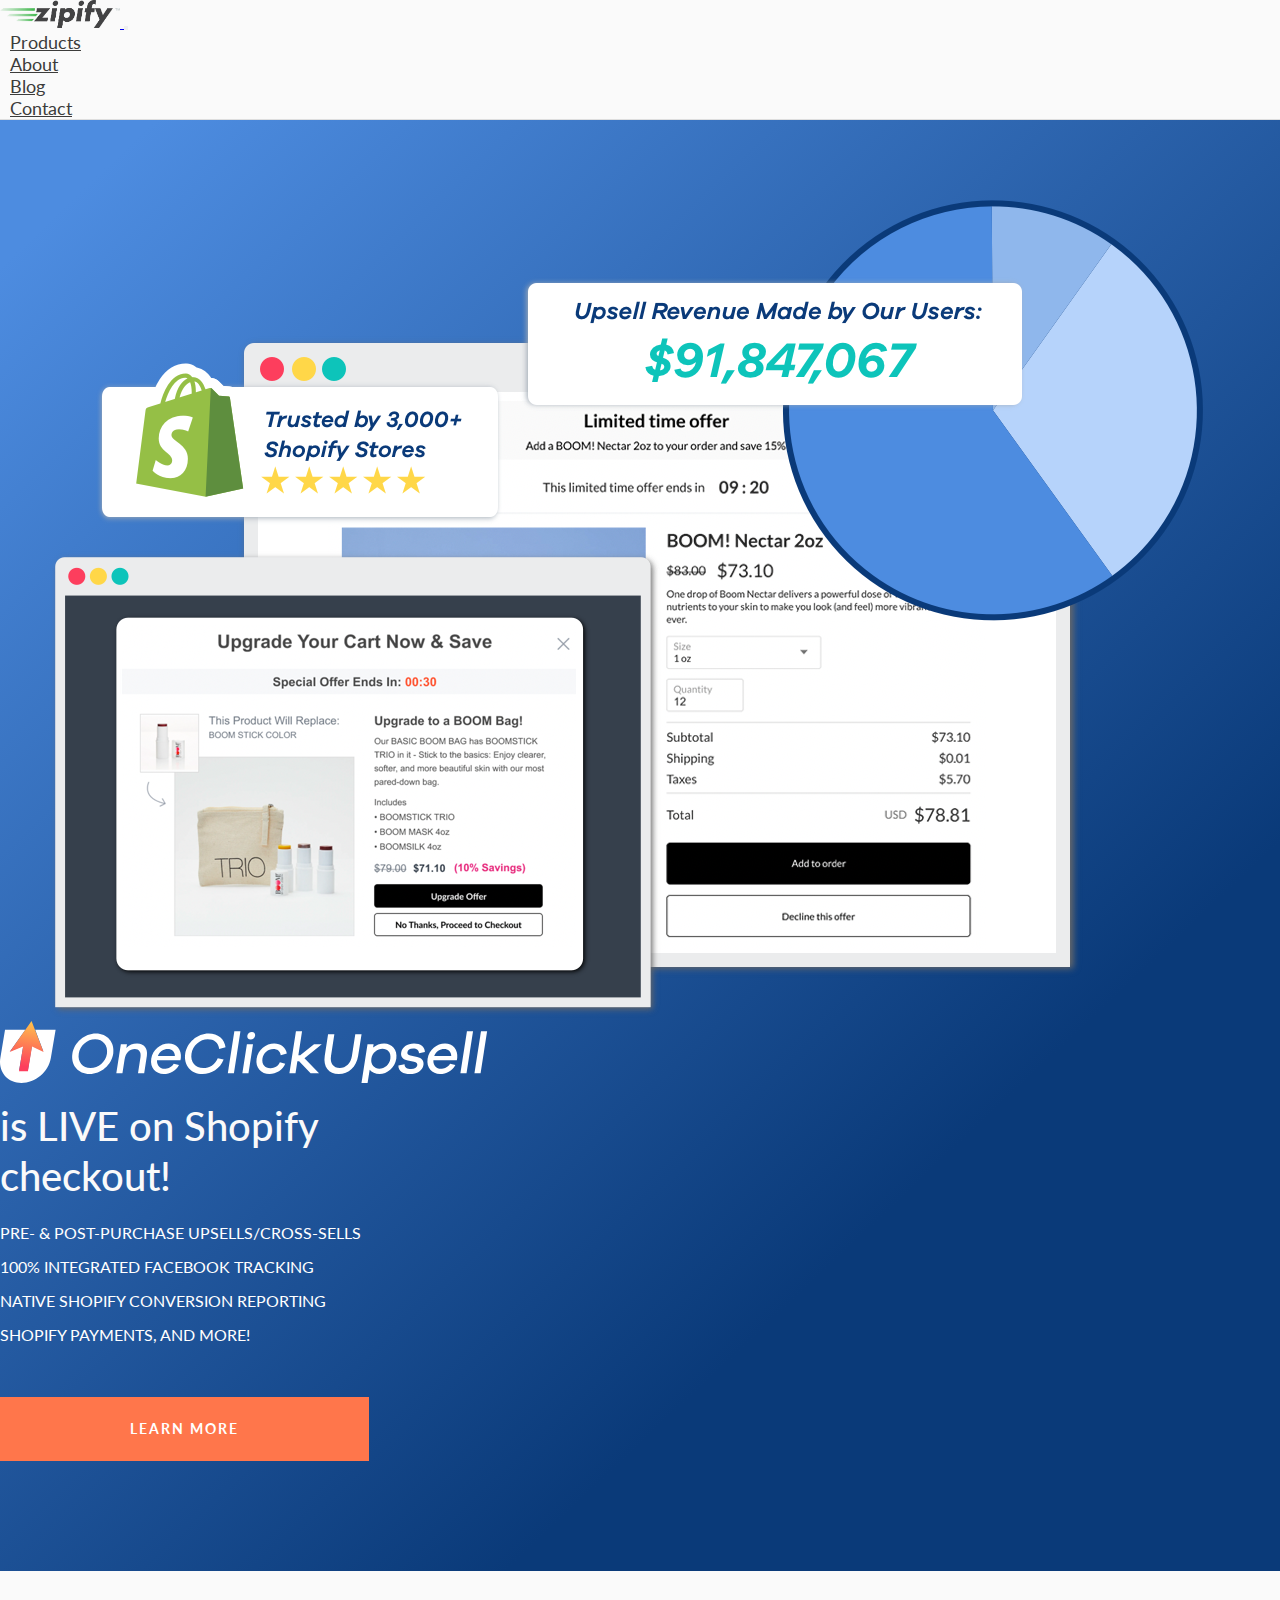
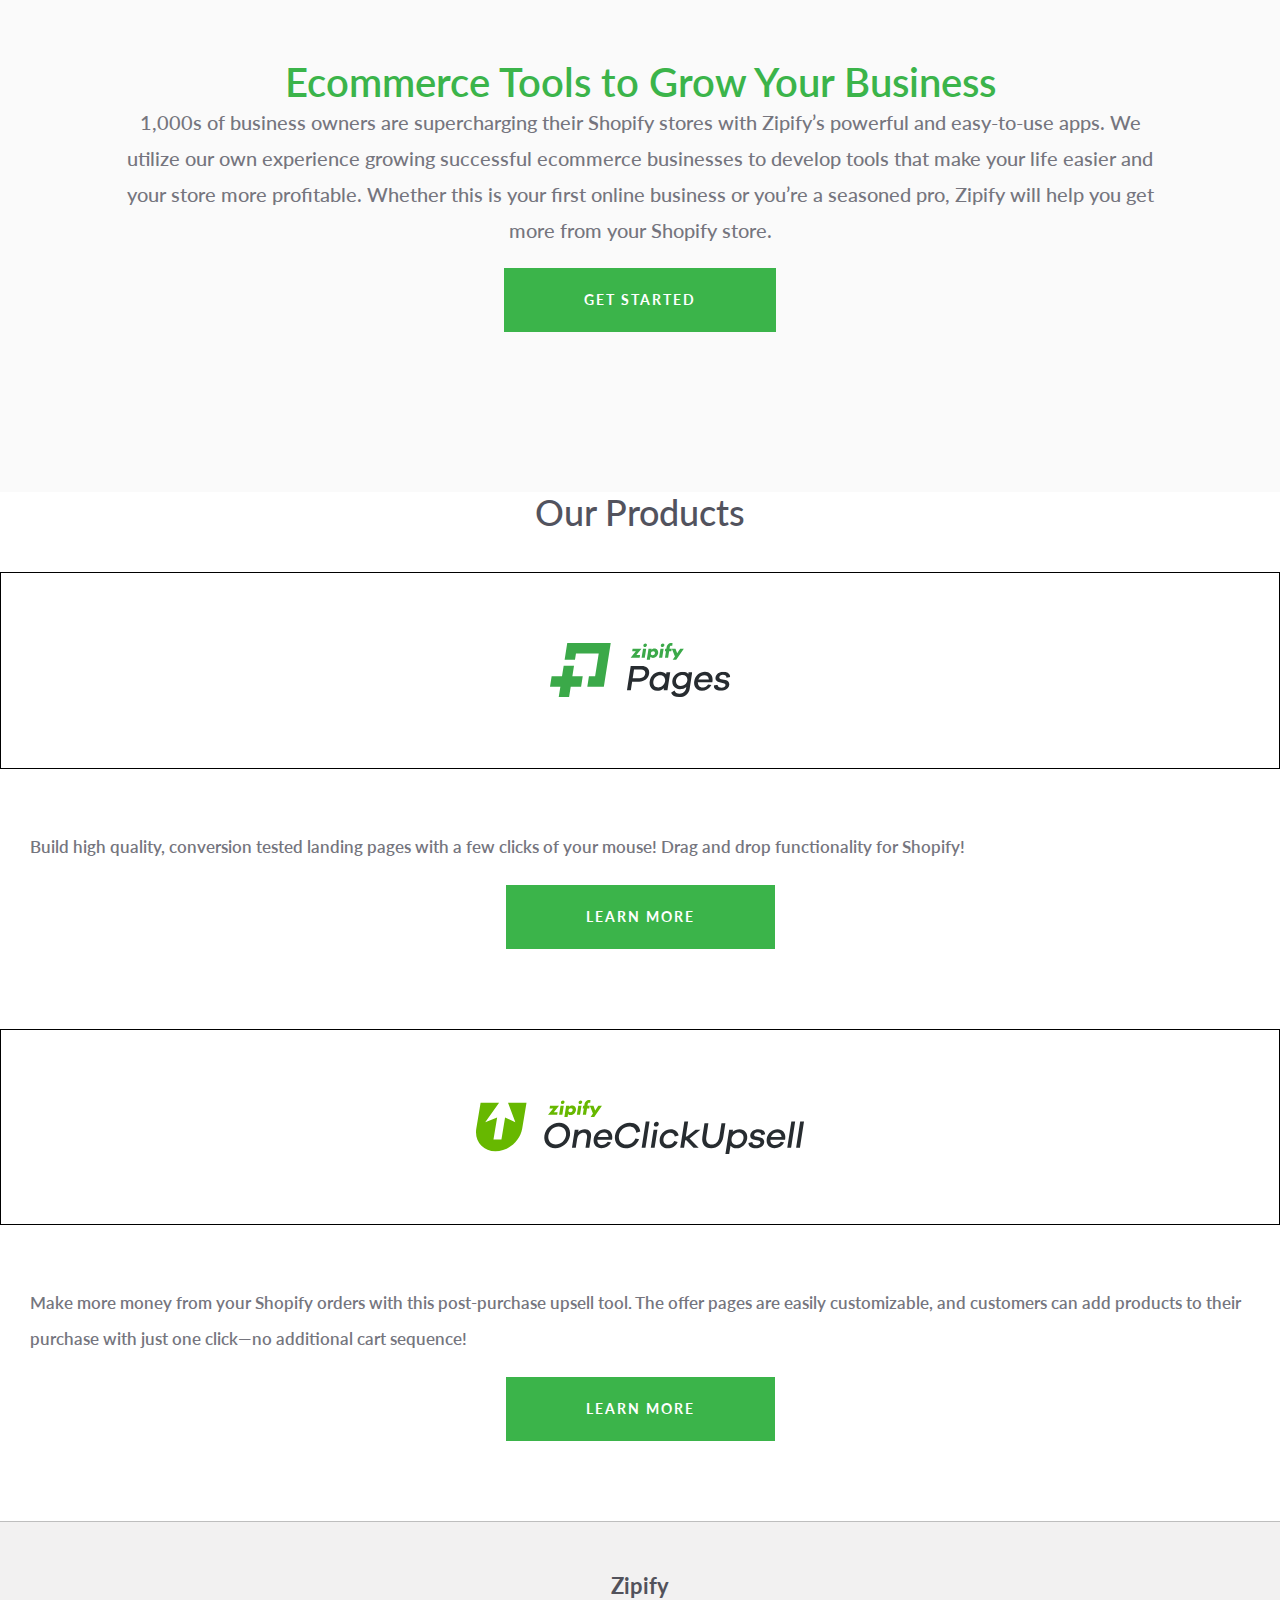
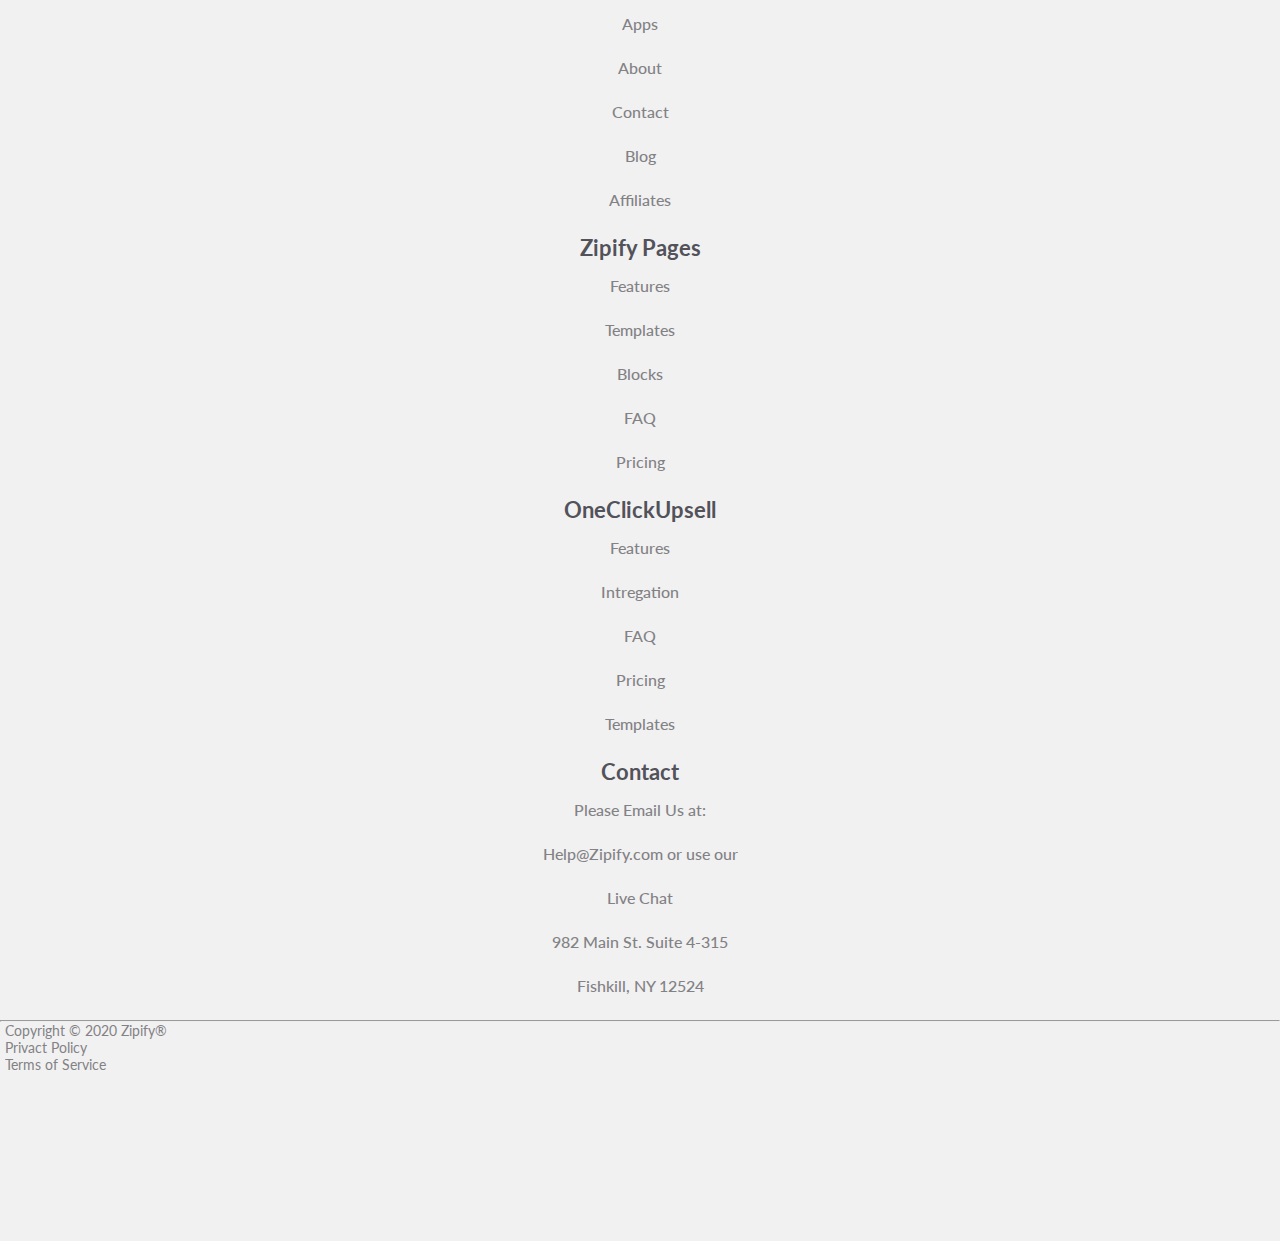
<file: index.html>
<!doctype html>
<html lang="en">
  <head>
    <!-- Required meta tags -->
    <meta charset="utf-8">
    <meta name="viewport" content="width=device-width, initial-scale=1">
      <!-- fave icon -->
    <link rel="icon" href="img/favicon (1).png">
     <!-- font awesome link -->
   <link rel="stylesheet" href="https://pro.fontawesome.com/releases/v5.10.0/css/all.css" integrity="sha384-AYmEC3Yw5cVb3ZcuHtOA93w35dYTsvhLPVnYs9eStHfGJvOvKxVfELGroGkvsg+p" crossorigin="anonymous"/>
    <!-- Bootstrap CSS -->
    <link href="https://cdn.jsdelivr.net/npm/bootstrap@5.0.0-alpha3/dist/css/bootstrap.min.css" rel="stylesheet" integrity="sha384-CuOF+2SnTUfTwSZjCXf01h7uYhfOBuxIhGKPbfEJ3+FqH/s6cIFN9bGr1HmAg4fQ" crossorigin="anonymous">
    <link rel="stylesheet" type="text/css" href="css/custom.css">
    <link rel="stylesheet" type="text/css" href="css/media.css">

    <title>Zipify</title>
  </head>
  <body>
    
    <header class="fixed-top">
      <nav class="navbar navbar-expand-lg navbar-light">
  <div class="container">
    <a class="navbar-brand" href="index.html">
        <img src="img/Zipify.png" alt="">
    </a>
    <button class="navbar-toggler" type="button" data-toggle="collapse" data-target="#navbarSupportedContent" aria-controls="navbarSupportedContent" aria-expanded="false" aria-label="Toggle navigation">
      <span class="navbar-toggler-icon"></span>
    </button>
    <div class="collapse navbar-collapse" id="navbarSupportedContent">
      <ul class="navbar-nav ml-auto mb-2 mb-lg-0">
        <li class="nav-item">
          <a class="nav-link" aria-current="page" href="product.html">Products</a>
        </li>
        <li class="nav-item">
          <a class="nav-link" href="about.html">About</a>
        </li>
        <li class="nav-item">
          <a class="nav-link" href="blog.html">Blog</a>
        </li>
        <li class="nav-item">
          <a class="nav-link" href="contact.html">Contact</a>
        </li>
      </ul>
    </div>
  </div>
</nav>
    </header>
    <!-- header end -->



<!-- banner banner -->
<section class="banner_section">
  <div class="banner_middle">
     <div class="container-fluid">
    <div class="row align-items-center">
      <div class="col-xl-7 col-lg-7 col-md-7">
        <div class="banner_img">
          <img src="img/OCU-header-graphic@2x.png" class="img-fluid" alt="">
        </div>
      </div>
      <div class="col-xl-5 col-lg-5 col-md-5">
        <div class="banner_content">
          <img src="img/ocu-header-logo (1).svg" class="img-fluid" alt="">
          <h2>is <span>LIVE</span> on Shopify checkout!</h2>
          <ul>
            <li>PRE- & POST-PURCHASE UPSELLS/CROSS-SELLS</li>
            <li>100% INTEGRATED FACEBOOK TRACKING</li>
            <li>NATIVE SHOPIFY CONVERSION REPORTING</li>
            <li>SHOPIFY PAYMENTS, AND MORE!</li>

          </ul>
          <a href="#" class="btn_1">Learn More</a>
        </div>
      </div>
    </div>
  </div>
  </div>
</section>
<!-- banner banner -->



<!-- /* Ecommerce Ecommerce Ecommerce Ecommerce Ecommerce v Ecommerce */ -->
<section class="ecommerce_section">
  <div class="container">
    <div class="row justify-content-center">
      <div class="col-xl-12">
        <div class="ecommerce_content">
        <h1>Ecommerce Tools to Grow Your Business</h1>
        <p>1,000s of business owners are supercharging their Shopify stores with Zipify’s powerful and easy-to-use apps. We utilize our own experience growing successful ecommerce businesses to develop tools that make your life easier and your store more profitable. Whether this is your first online business or you’re a seasoned pro, Zipify will help you get more from your Shopify store.</p>
         <a href="#" class="btn_1 btn_2">Get Started</a>
      </div>
      </div>
    </div>
  </div>
</section>
<!-- /* Ecommerce Ecommerce Ecommerce Ecommerce Ecommerce v Ecommerce */ -->


<!-- /* Our Products Our Products v Our Products Our Products  */ -->
<section class="product_section">
  <div class="container">
    <h1>Our Products</h1>
    <div class="row justify-content-center">
      <div class="col-xl-5 col-lg-5 col-md-5">
        <div class="product_img">
          <img src="img/zipify_pages_logo_sm@3x.svg" alt="">
        </div>
        <div class="product_content">
           <p>Build high quality, conversion tested landing pages with a few clicks of your mouse! Drag and drop functionality for Shopify!</p>
           <a href="#" class="btn_1 btn_3">Learn more</a>
        </div>
      </div>
    
      <div class="col-xl-5 col-lg-5 col-md-5">
        <div class="product_img">
          <img src="img/zipify_ocu_logo_sm@3x.svg" alt="">
        </div>
        <div class="product_content">
          <p>Make more money from your Shopify orders with this post-purchase upsell tool. The offer pages are easily customizable, and customers can add products to their purchase with just one click—no additional cart sequence!</p>
           <a href="#" class="btn_1 btn_3">Learn more</a>
        </div>
      </div>
    </div>
  </div>
</section>
<!-- /* Our Products Our Products v Our Products Our Products  */ -->





<!-- footer footer footer footer footer footer footer  -->
<footer>
  <div class="container">
    <div class="row">
      <div class="col-xl-3 col-lg-3 col-md-6 col-sm-6">
        <div class="fcontent">
          <h4>Zipify</h4>
          <ul>
            <li><a href="#">Apps</a></li>
            <li><a href="#">About</a></li>
            <li><a href="#">Contact</a></li>
            <li><a href="#">Blog</a></li>
            <li><a href="#">Affiliates</a></li>
          </ul>
        </div>
      </div>
      <div class="col-xl-3 col-lg-3 col-md-6 col-sm-6">
        <div class="fcontent">
          <h4>Zipify Pages</h4>
          <ul>
            <li><a href="#">Features</a></li>
            <li><a href="#">Templates</a></li>
            <li><a href="#">Blocks</a></li>
            <li><a href="#">FAQ</a></li>
            <li><a href="#">Pricing</a></li>
          </ul>
        </div>
      </div>
      <div class="col-xl-3 col-lg-3 col-md-6 col-sm-6">
        <div class="fcontent">
          <h4>OneClickUpsell</h4>
          <ul>
            <li><a href="#">Features</a></li>
            <li><a href="#">Intregation</a></li>
            <li><a href="#">FAQ</a></li>
            <li><a href="#">Pricing</a></li>
            <li><a href="#">Templates</a></li>
          </ul>
        </div>
      </div>
      <div class="col-xl-3 col-lg-3 col-md-6 col-sm-6">
        <div class="fcontent">
          <h4>Contact</h4>
          <ul>
            <li><a href="#">Please Email Us at:</a></li>
            <li><a href="#">Help@Zipify.com or use our</a></li>
            <li><a href="#">Live Chat</a></li>
            <li><a href="#">982 Main St. Suite 4-315</a></li>
            <li><a href="#">Fishkill, NY 12524</a></li>
          </ul>
        </div>
      </div>
      <hr>
      <!-- 2222222 row -->
      <div class="row">
        <div class="col-xl-6 col-lg-6 col-md-6">
          <div class="lower_footer">
            <ul class="nav social_nav1">
              <li>Copyright © 2020 Zipify®</li>
              <li><a href="#">Privact Policy</a></li>
              <li><a href="#">Terms of Service</a></li>
            </ul>
          </div>
        </div>
        <div class="col-xl-6 col-lg-6 col-md-6">
          <div class="social_item">
            <ul class="nav social_nav2">
              <li><a href="#"><i class="fab fa-facebook"></i></a></li>
              <li><a href="#"><i class="fab fa-twitter"></i></a></li>
              <li><a href="#"><i class="fab fa-linkedin"></i></a></li>
              <li><a href="#"><i class="fab fa-instagram"></i></a></li>
            </ul>
          </div>
        </div>
      </div>
    </div>
  </div>
</footer>
<!-- footer footer footer footer footer footer footer  -->



















    <!-- Optional JavaScript; choose one of the two! -->

    <!-- Option 1: Bootstrap Bundle with Popper.js -->
    <script src="https://cdn.jsdelivr.net/npm/bootstrap@5.0.0-alpha3/dist/js/bootstrap.bundle.min.js" integrity="sha384-popRpmFF9JQgExhfw5tZT4I9/CI5e2QcuUZPOVXb1m7qUmeR2b50u+YFEYe1wgzy" crossorigin="anonymous"></script>

    <!-- Option 2: Separate Popper.js and Bootstrap JS -->
   <!--  <script src="https://cdn.jsdelivr.net/npm/popper.js@1.16.1/dist/umd/popper.min.js" integrity="sha384-9/reFTGAW83EW2RDu2S0VKaIzap3H66lZH81PoYlFhbGU+6BZp6G7niu735Sk7lN" crossorigin="anonymous"></script>
    <script src="https://cdn.jsdelivr.net/npm/bootstrap@5.0.0-alpha3/dist/js/bootstrap.min.js" integrity="sha384-t6I8D5dJmMXjCsRLhSzCltuhNZg6P10kE0m0nAncLUjH6GeYLhRU1zfLoW3QNQDF" crossorigin="anonymous"></script> -->
    <!-- filter  js file -->

   <script src="js/isotope.pkgd.min.js"></script>
   <script src="js/custom.js"></script>

   
  </body>
</html>
</file>
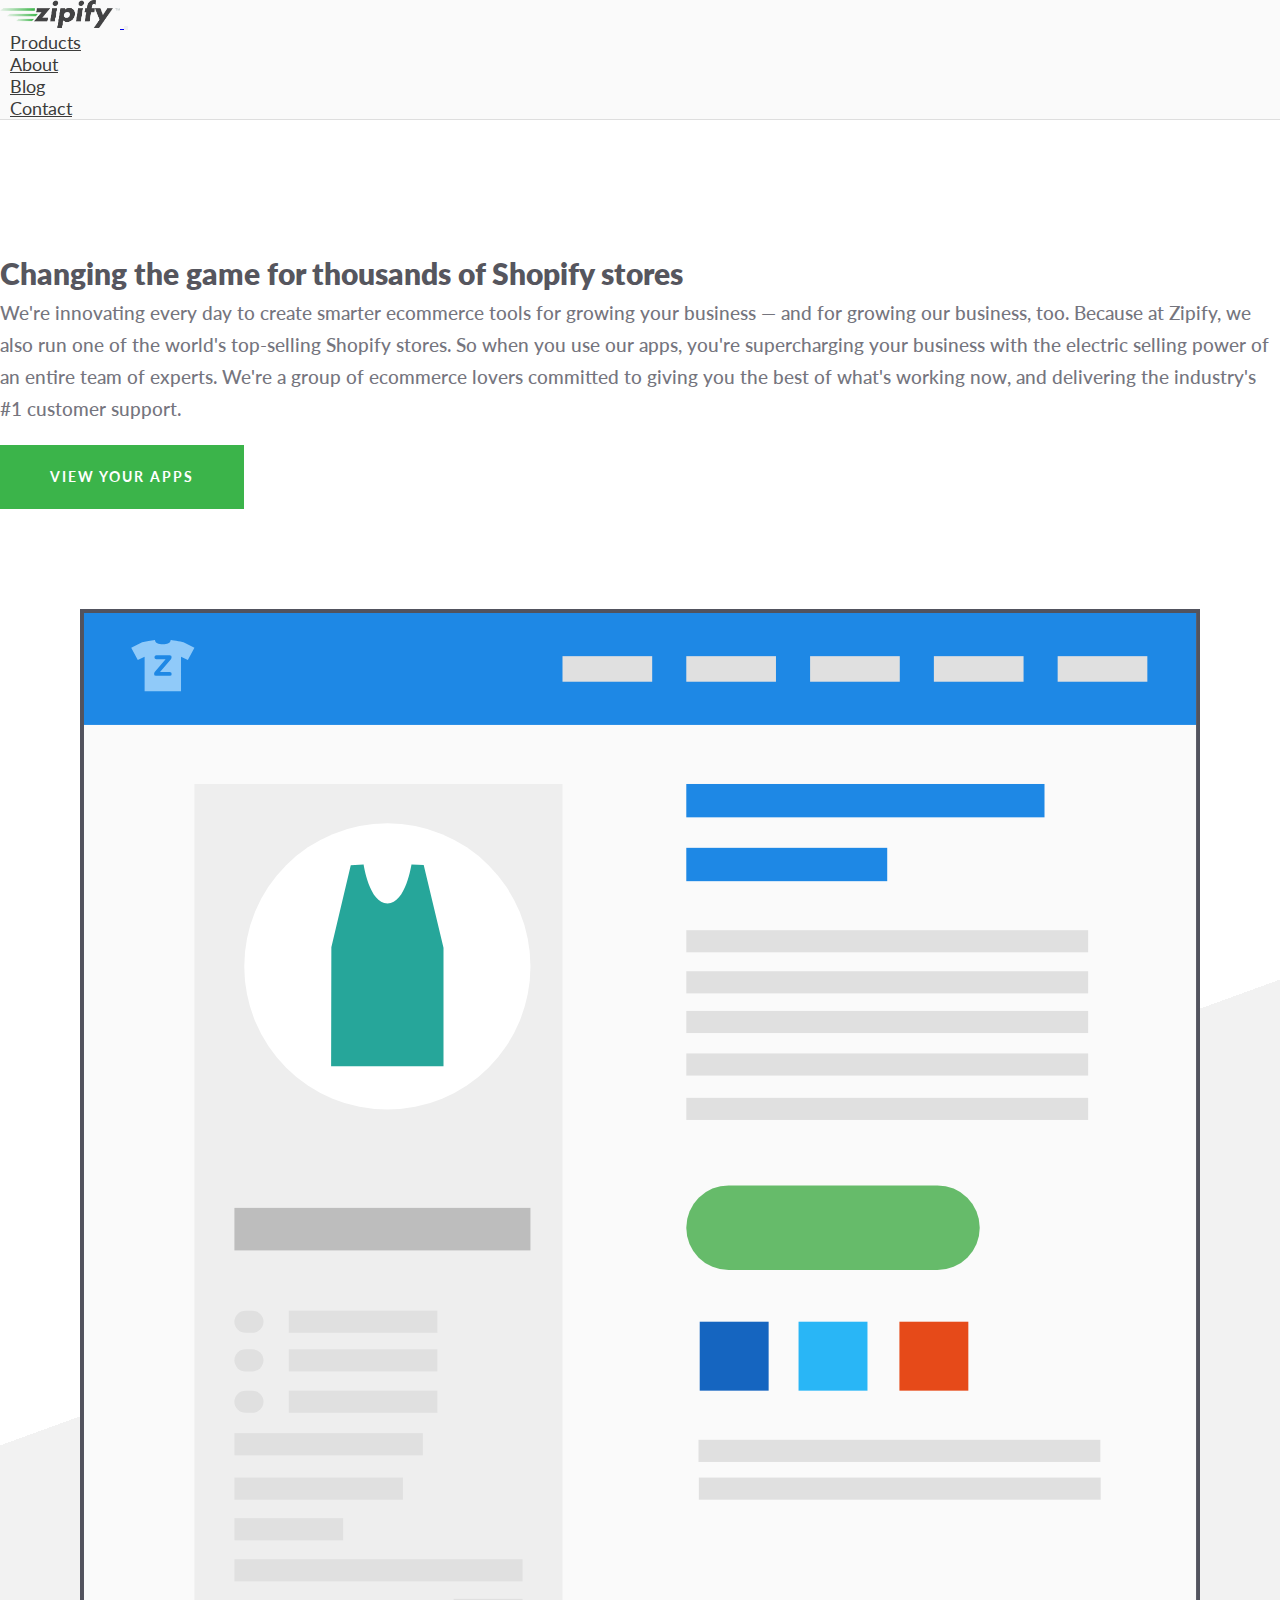
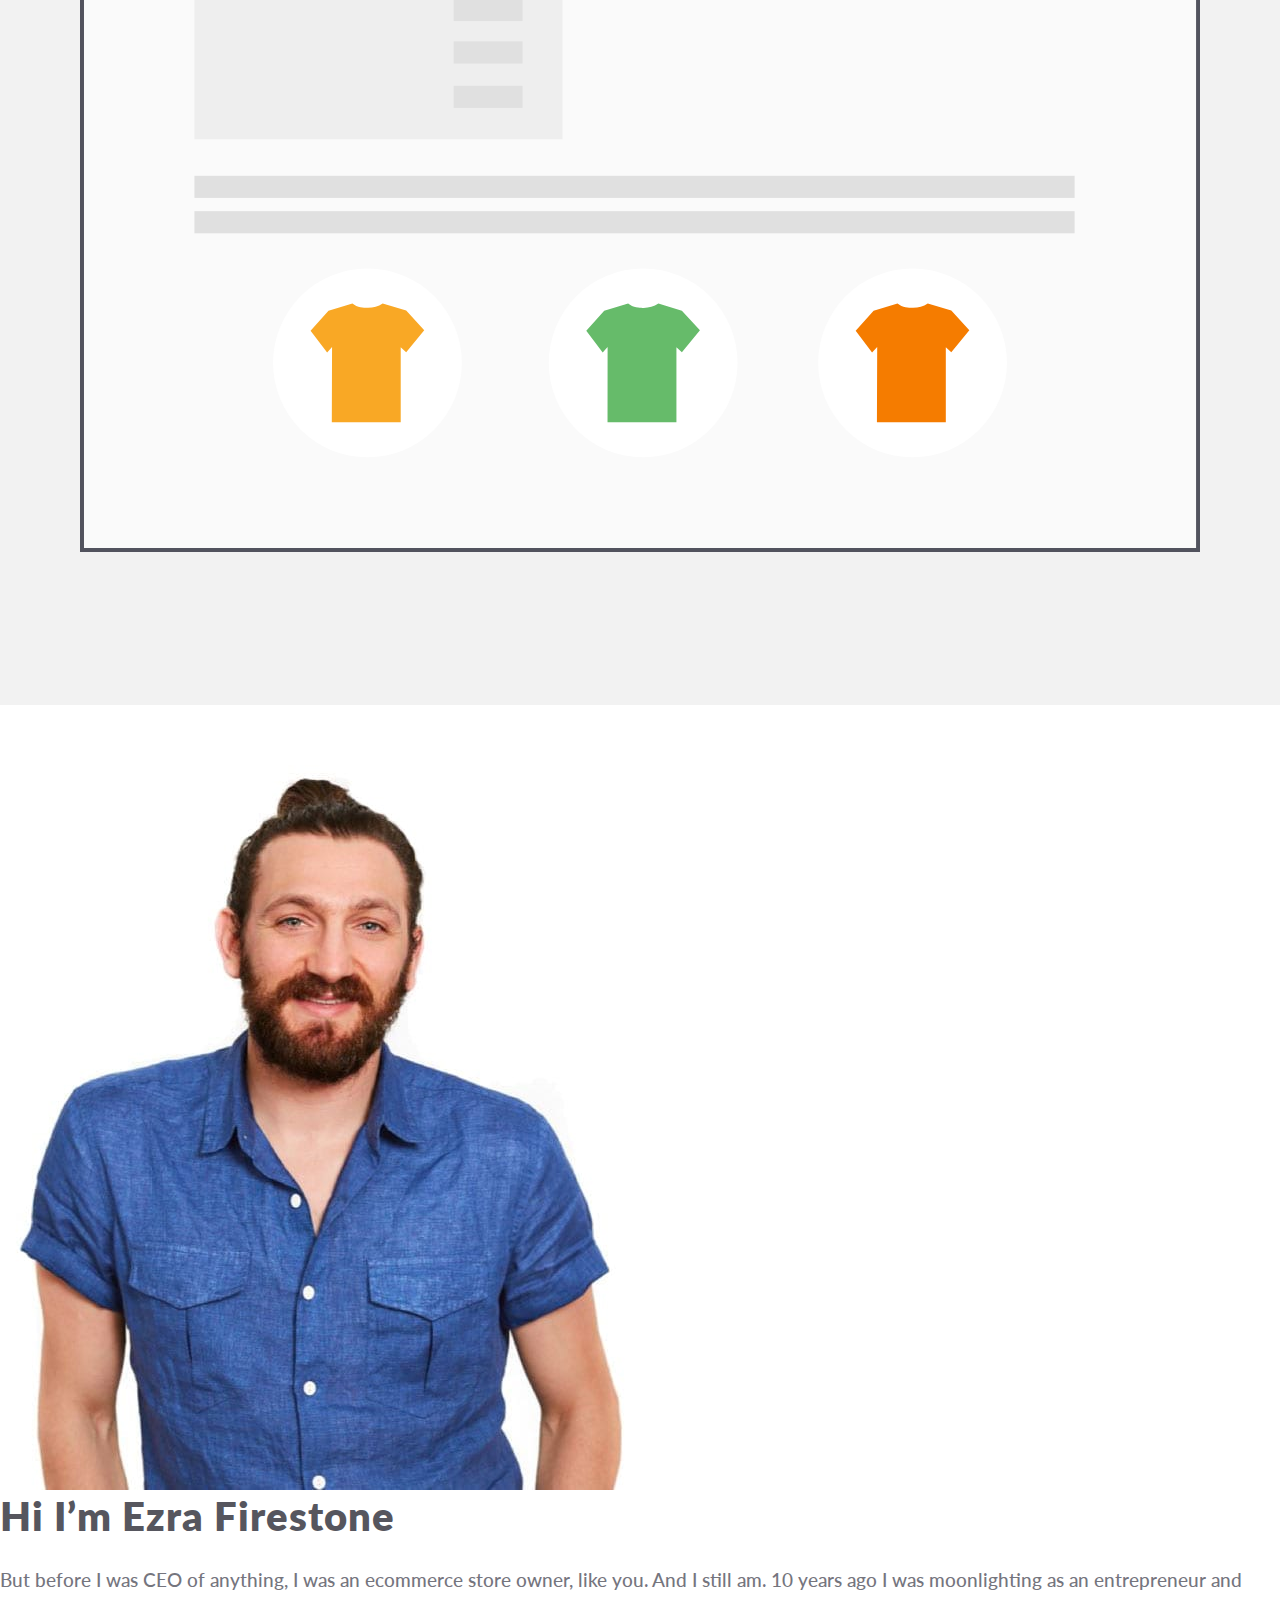
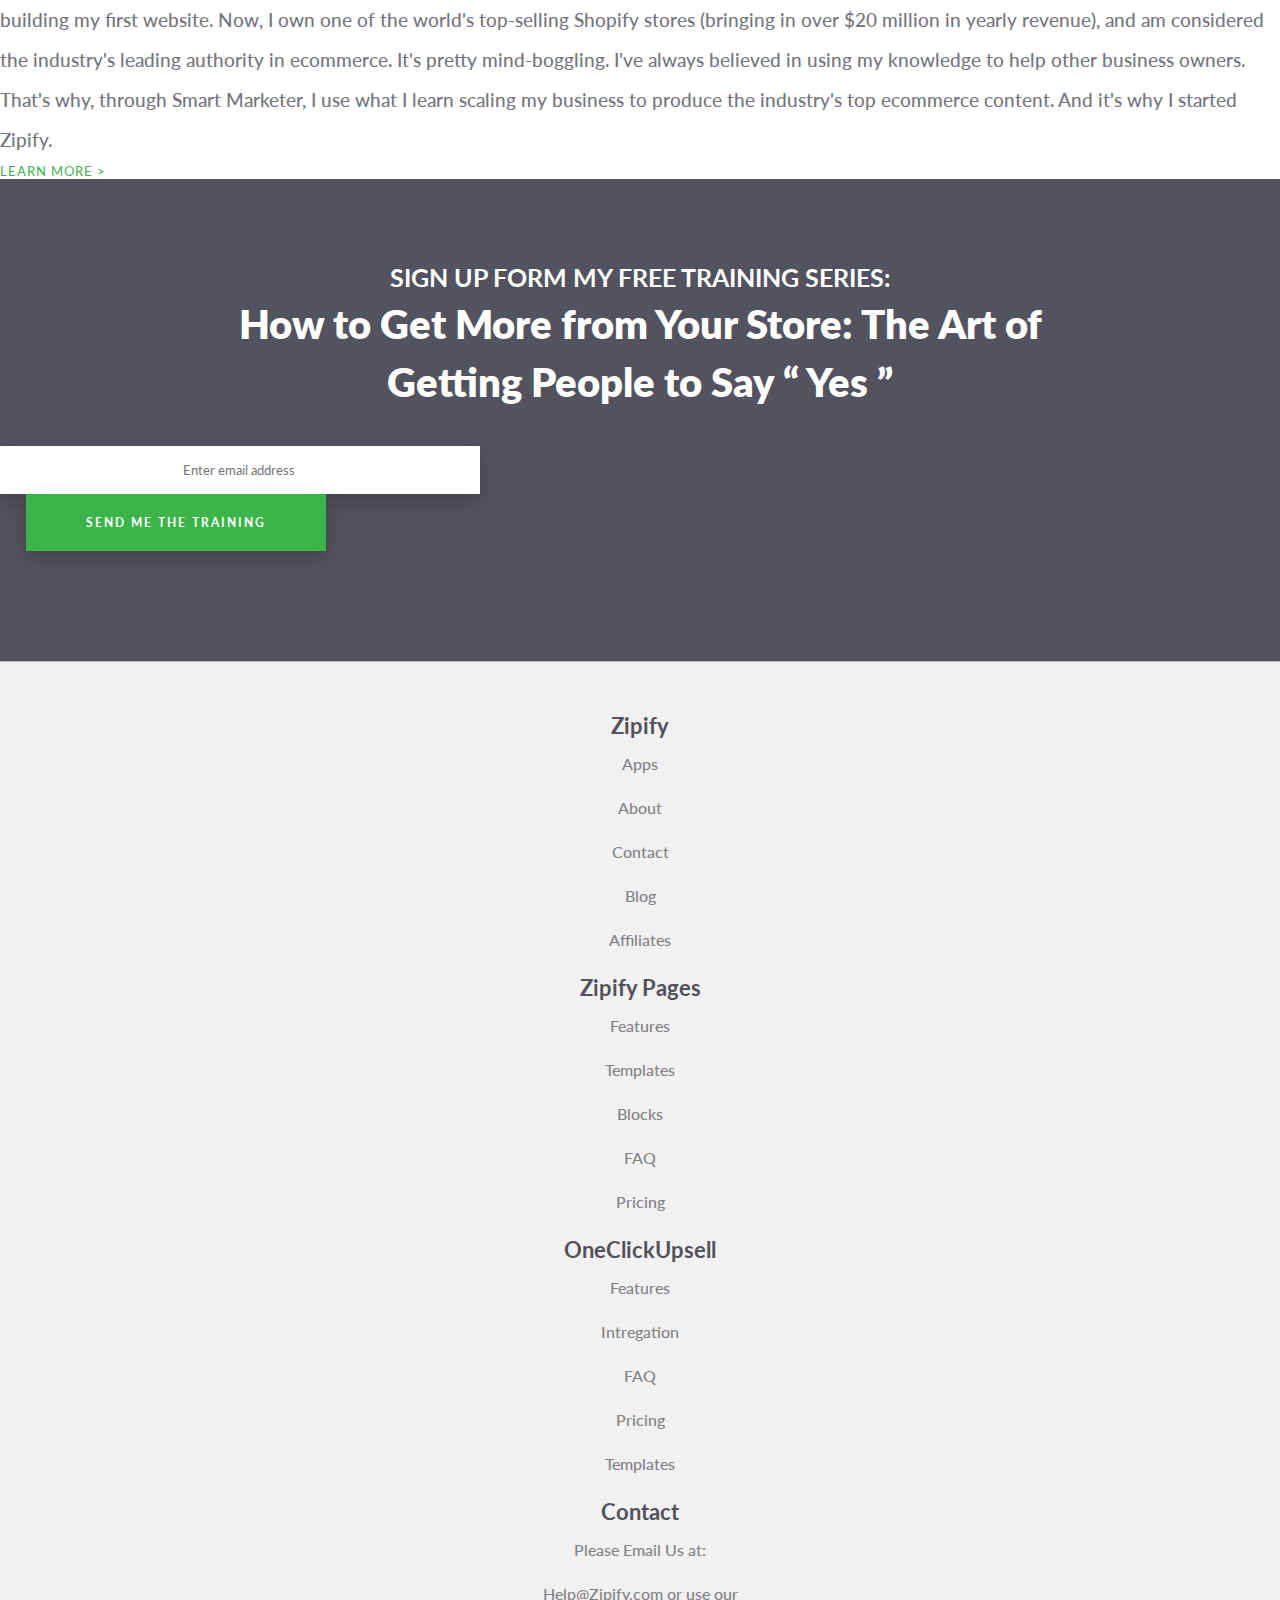
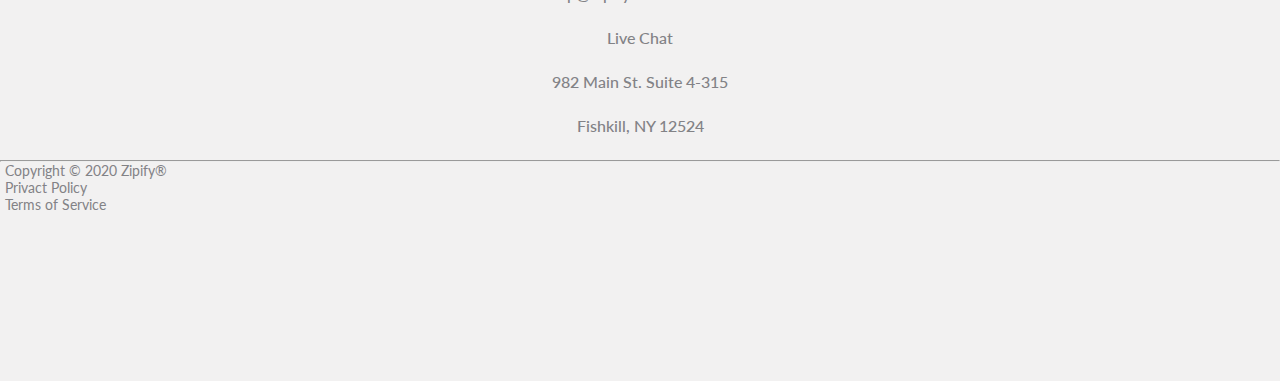
<file: about.html>
<!doctype html>
<html lang="en">
  <head>
    <!-- Required meta tags -->
    <meta charset="utf-8">
    <meta name="viewport" content="width=device-width, initial-scale=1">
    <!-- fave icon -->
    <link rel="icon" href="img/favicon (1).png">
     <!-- font awesome link -->
   <link rel="stylesheet" href="https://pro.fontawesome.com/releases/v5.10.0/css/all.css" integrity="sha384-AYmEC3Yw5cVb3ZcuHtOA93w35dYTsvhLPVnYs9eStHfGJvOvKxVfELGroGkvsg+p" crossorigin="anonymous"/>
    <!-- Bootstrap CSS -->
    <link href="https://cdn.jsdelivr.net/npm/bootstrap@5.0.0-alpha3/dist/css/bootstrap.min.css" rel="stylesheet" integrity="sha384-CuOF+2SnTUfTwSZjCXf01h7uYhfOBuxIhGKPbfEJ3+FqH/s6cIFN9bGr1HmAg4fQ" crossorigin="anonymous">
    <link rel="stylesheet" type="text/css" href="css/custom.css">
    <link rel="stylesheet" type="text/css" href="css/about.css">
    <link rel="stylesheet" type="text/css" href="css/about_media.css">
    <link rel="stylesheet" type="text/css" href="css/media.css">


    <title>Zipify</title>
  </head>
  <body>
    <header class="fixed-top">
      <nav class="navbar navbar-expand-lg navbar-light">
  <div class="container">
    <a class="navbar-brand" href="index.html">
        <img src="img/Zipify.png" alt="">
    </a>
    <button class="navbar-toggler" type="button" data-toggle="collapse" data-target="#navbarSupportedContent" aria-controls="navbarSupportedContent" aria-expanded="false" aria-label="Toggle navigation">
      <span class="navbar-toggler-icon"></span>
    </button>
    <div class="collapse navbar-collapse" id="navbarSupportedContent">
      <ul class="navbar-nav ml-auto mb-2 mb-lg-0">
        <li class="nav-item">
          <a class="nav-link active" aria-current="page" href="product.html">Products</a>
        </li>
        <li class="nav-item">
          <a class="nav-link" href="about.html">About</a>
        </li>
        <li class="nav-item">
          <a class="nav-link" href="blog.html">Blog</a>
        </li>
        <li class="nav-item">
          <a class="nav-link" href="contact.html">Contact</a>
        </li>
      </ul>
    </div>
  </div>
</nav>
    </header>
    <!-- header end -->



<!-- banner banner -->
<section class="banner_section">
  <div class="banner_middle">
     <div class="container">
    <div class="row align-items-center">
      <div class="col-xl-6 col-lg-6 col-md-6">
        <div class="banner_content">
         <h1>Changing the game for thousands of Shopify stores</h1>
         <p>We're innovating every day to create smarter ecommerce tools for growing your business — and for growing our business, too. Because at Zipify, we also run one of the world's top-selling Shopify stores. So when you use our apps, you're supercharging your business with the electric selling power of an entire team of experts. We're a group of ecommerce lovers committed to giving you the best of what's working now, and delivering the industry's #1 customer support.</p>
          <a href="#" class="btn_1 btn_4">view your apps</a>
        </div>
      </div>
      <div class="col-xl-6 col-lg-6 col-md-6">
        <div class="banner_img">
           <img src="img/zipify_about_hero_v2.svg" class="img-fluid" alt="">
        </div>
      </div>
    </div>
  </div>
  </div>
</section>
<!-- banner banner -->



<!-- /* Hi I’m Ezra Firestone Hi I’m Ezra Firestone Hi I’m Ezra Firestone  */ -->
<section class="firestone_section">
     <div class="banner_middle">
     <div class="container">
    <div class="row align-items-center">
      <div class="col-xl-6 col-lg-6 col-md-6">
        <div class="firestone_img">
            <img src="img/ezra-left (1).jpg" class="img-fluid" alt="">
        </div>
      </div>
      <div class="col-xl-6 col-lg-6 col-md-6">
        <div class="firestone_content">
           <h1>Hi I’m Ezra Firestone</h1>
           <p>But before I was CEO of anything, I was an ecommerce store owner, like you. And I still am. 10 years ago I was moonlighting as an entrepreneur and building my first website. Now, I own one of the world's top-selling Shopify stores (bringing in over $20 million in yearly revenue), and am considered the industry's leading authority in ecommerce. It's pretty mind-boggling. I've always believed in using my knowledge to help other business owners. That's why, through Smart Marketer, I use what I learn scaling my business to produce the industry's top ecommerce content. And it's why I started Zipify.</p>
           <a href="#" title="">Learn More > </a>
        </div>
      </div>
    </div>
  </div>
  </div>
</section>
<!-- /* Hi I’m Ezra Firestone Hi I’m Ezra Firestone Hi I’m Ezra Firestone  */ -->
 


<!-- /* SIGN UP FORM MY FREE TRAINING SERIES SIGN UP FORM MY FREE TRAINING SERIES  */ -->
<section class="signup_section">
  <div class="container">
    <div class="row">
      <div class="col-xl-12">
        <div class="signup_content">
          <h2>SIGN UP FORM MY FREE TRAINING SERIES:</h2>
        <h1>How to Get More from Your Store: The Art of Getting People to Say “ Yes ”</h1>
        </div>
      </div>
    </div>
   <!-- from form from -->
   <form class="row g-3 justify-content-center">
 
  <div class="col-auto">
    <label for="inputPassword2" class="visually-hidden"></label>
    <input type="email" class="form-control" id="inputPassword2" placeholder="Enter email address ">
  </div>
  <div class="col-auto">
    <button type="submit" class="btn btn_5 mb-3">SEND ME THE TRAINING</button>
  </div>
</form>
  </div>
</section>
<!-- /* SIGN UP FORM MY FREE TRAINING SERIES SIGN UP FORM MY FREE TRAINING SERIES  */ -->








<!-- footer footer footer footer footer footer footer  -->
<footer>
  <div class="container">
    <div class="row">
      <div class="col-xl-3 col-lg-3 col-md-6 col-sm-6">
        <div class="fcontent">
          <h4>Zipify</h4>
          <ul>
            <li><a href="#">Apps</a></li>
            <li><a href="#">About</a></li>
            <li><a href="#">Contact</a></li>
            <li><a href="#">Blog</a></li>
            <li><a href="#">Affiliates</a></li>
          </ul>
        </div>
      </div>
      <div class="col-xl-3 col-lg-3 col-md-6 col-sm-6">
        <div class="fcontent">
          <h4>Zipify Pages</h4>
          <ul>
            <li><a href="#">Features</a></li>
            <li><a href="#">Templates</a></li>
            <li><a href="#">Blocks</a></li>
            <li><a href="#">FAQ</a></li>
            <li><a href="#">Pricing</a></li>
          </ul>
        </div>
      </div>
      <div class="col-xl-3 col-lg-3 col-md-6 col-sm-6">
        <div class="fcontent">
          <h4>OneClickUpsell</h4>
          <ul>
            <li><a href="#">Features</a></li>
            <li><a href="#">Intregation</a></li>
            <li><a href="#">FAQ</a></li>
            <li><a href="#">Pricing</a></li>
            <li><a href="#">Templates</a></li>
          </ul>
        </div>
      </div>
      <div class="col-xl-3 col-lg-3 col-md-6 col-sm-6">
        <div class="fcontent">
          <h4>Contact</h4>
          <ul>
            <li><a href="#">Please Email Us at:</a></li>
            <li><a href="#">Help@Zipify.com or use our</a></li>
            <li><a href="#">Live Chat</a></li>
            <li><a href="#">982 Main St. Suite 4-315</a></li>
            <li><a href="#">Fishkill, NY 12524</a></li>
          </ul>
        </div>
      </div>
      <hr>
      <!-- 2222222 row -->
      <div class="row">
        <div class="col-xl-6 col-lg-6 col-md-6">
          <div class="lower_footer">
            <ul class="nav social_nav1">
              <li>Copyright © 2020 Zipify®</li>
              <li><a href="#">Privact Policy</a></li>
              <li><a href="#">Terms of Service</a></li>
            </ul>
          </div>
        </div>
        <div class="col-xl-6 col-lg-6 col-md-6">
          <div class="social_item">
            <ul class="nav social_nav2">
              <li><a href="#"><i class="fab fa-facebook"></i></a></li>
              <li><a href="#"><i class="fab fa-twitter"></i></a></li>
              <li><a href="#"><i class="fab fa-linkedin"></i></a></li>
              <li><a href="#"><i class="fab fa-instagram"></i></a></li>
            </ul>
          </div>
        </div>
      </div>
    </div>
  </div>
</footer>
<!-- footer footer footer footer footer footer footer  -->



















    <!-- Optional JavaScript; choose one of the two! -->

    <!-- Option 1: Bootstrap Bundle with Popper.js -->
    <script src="https://cdn.jsdelivr.net/npm/bootstrap@5.0.0-alpha3/dist/js/bootstrap.bundle.min.js" integrity="sha384-popRpmFF9JQgExhfw5tZT4I9/CI5e2QcuUZPOVXb1m7qUmeR2b50u+YFEYe1wgzy" crossorigin="anonymous"></script>

    <!-- Option 2: Separate Popper.js and Bootstrap JS -->
  <!--   <script src="https://cdn.jsdelivr.net/npm/popper.js@1.16.1/dist/umd/popper.min.js" integrity="sha384-9/reFTGAW83EW2RDu2S0VKaIzap3H66lZH81PoYlFhbGU+6BZp6G7niu735Sk7lN" crossorigin="anonymous"></script>
    <script src="https://cdn.jsdelivr.net/npm/bootstrap@5.0.0-alpha3/dist/js/bootstrap.min.js" integrity="sha384-t6I8D5dJmMXjCsRLhSzCltuhNZg6P10kE0m0nAncLUjH6GeYLhRU1zfLoW3QNQDF" crossorigin="anonymous"></script> -->
    <!-- filter  js file -->
   <script src="js/isotope.pkgd.min.js"></script>
   <script src="js/custom.js"></script>
   
  </body>
</html>
</file>
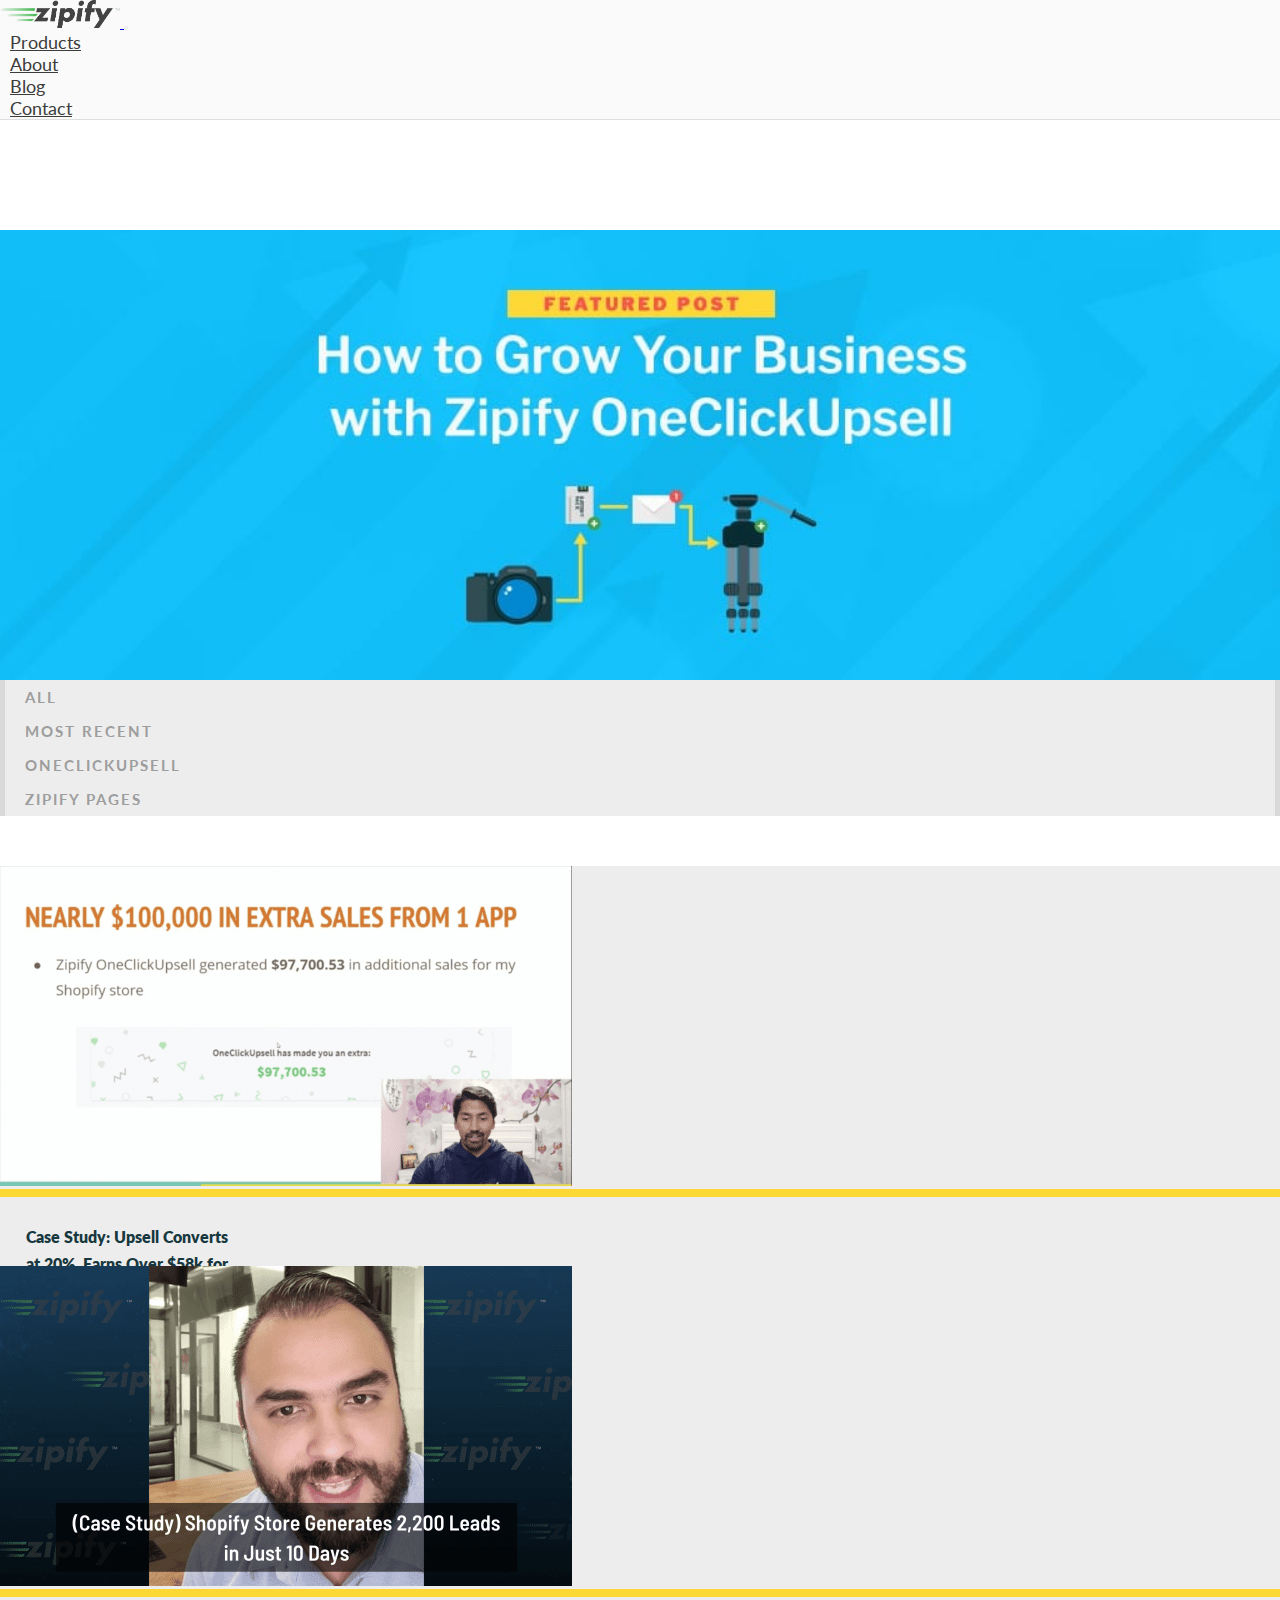
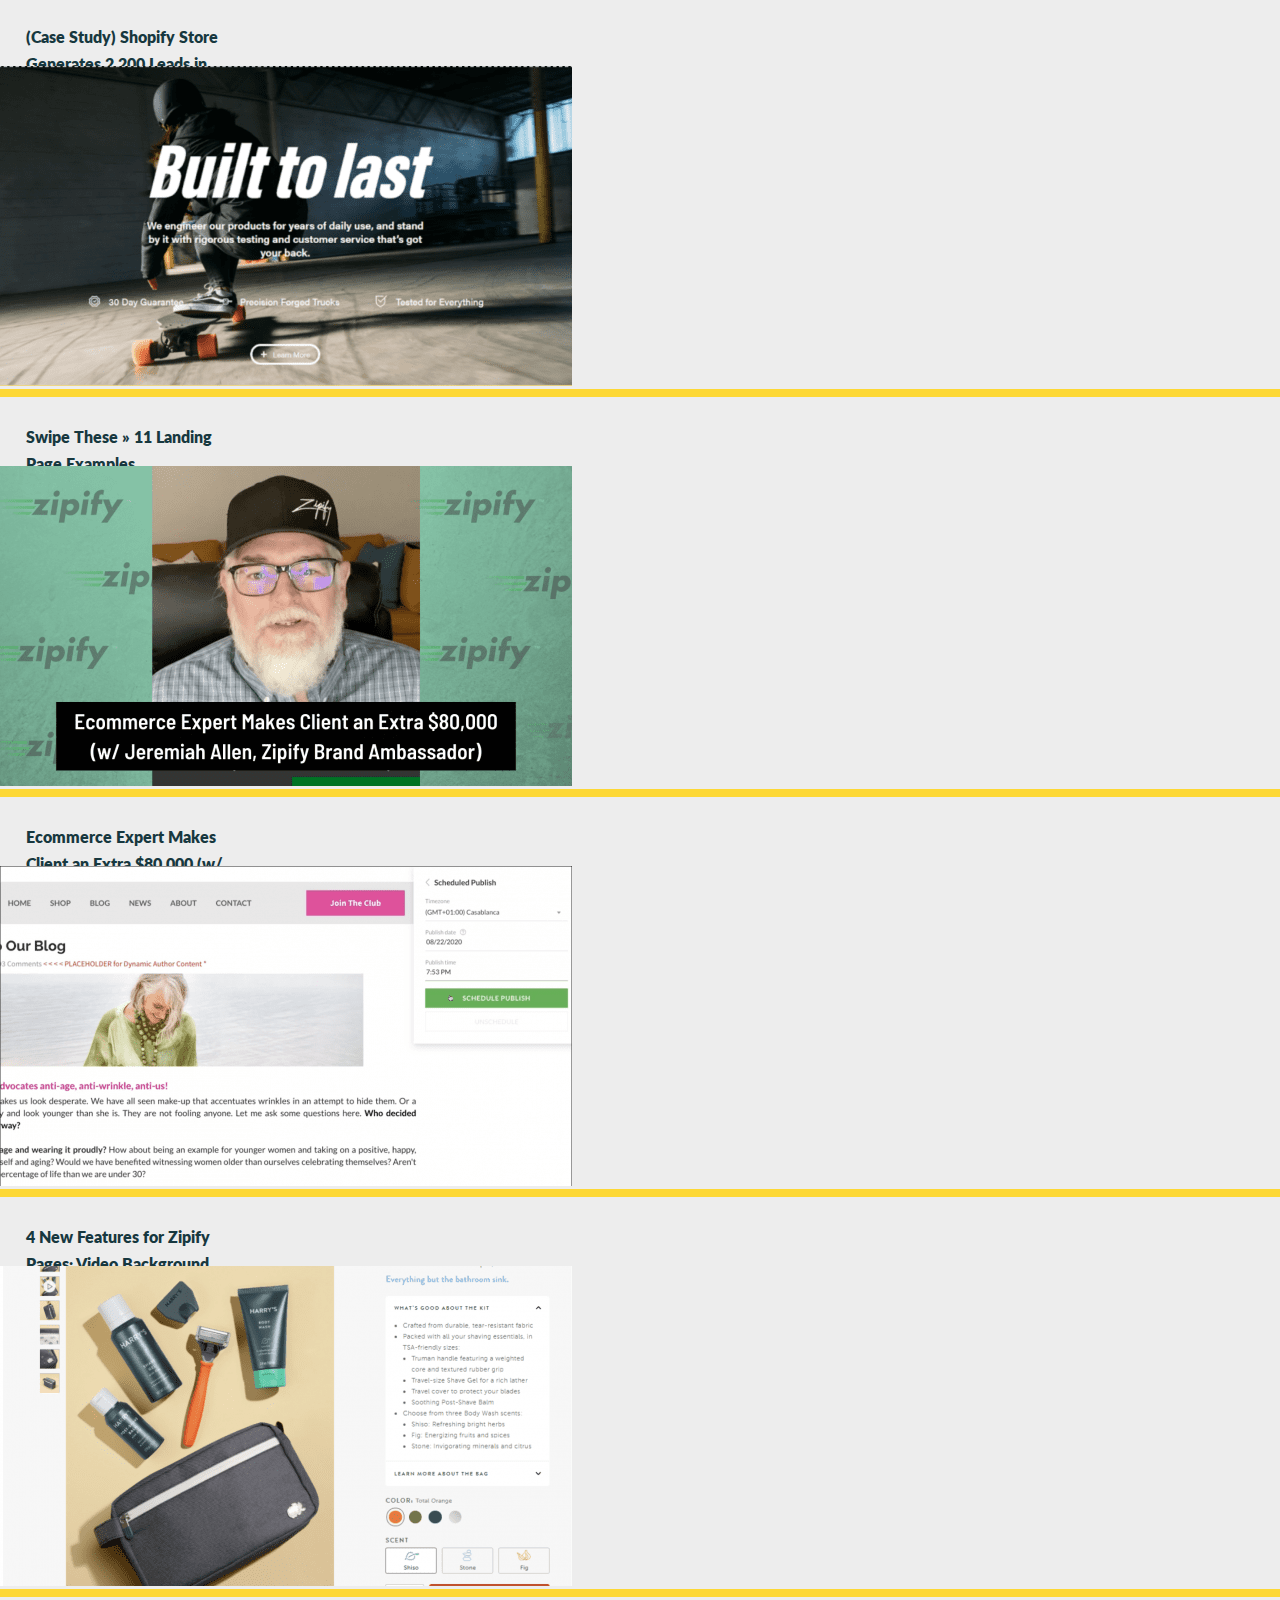
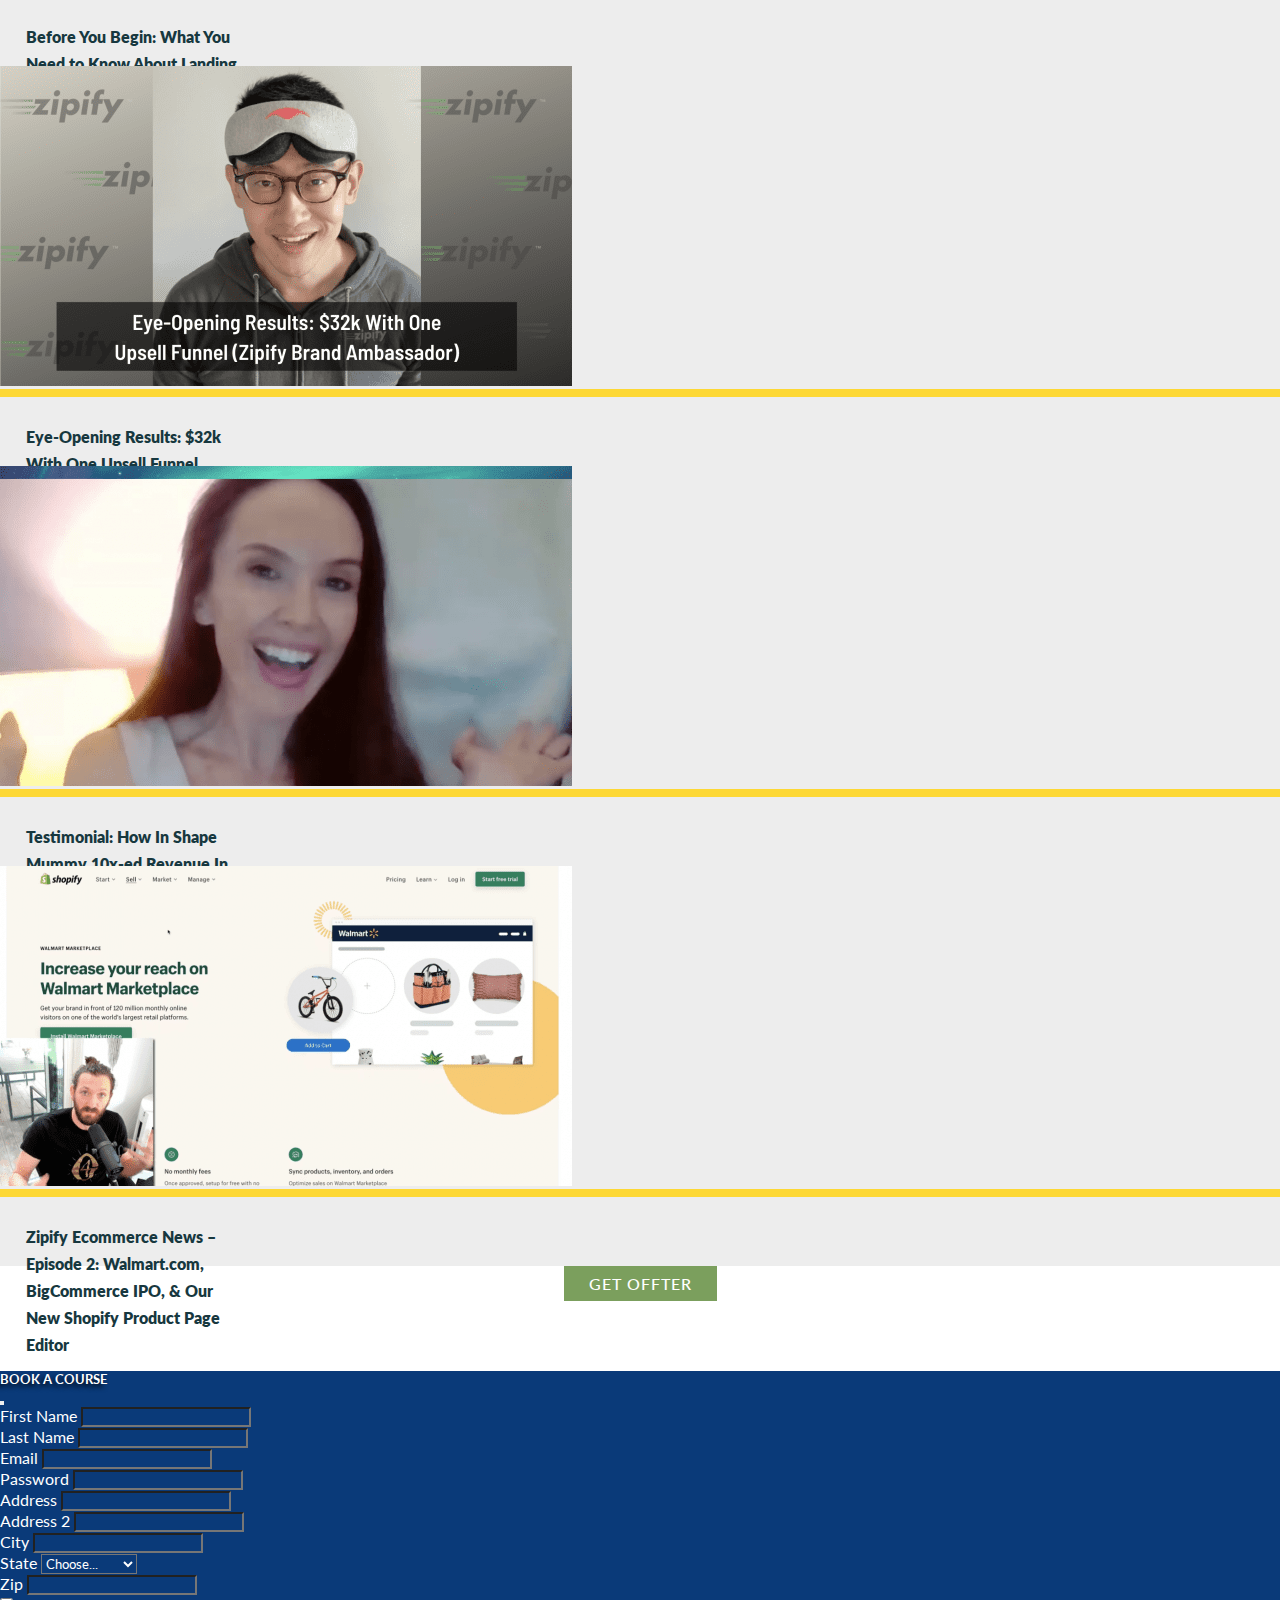
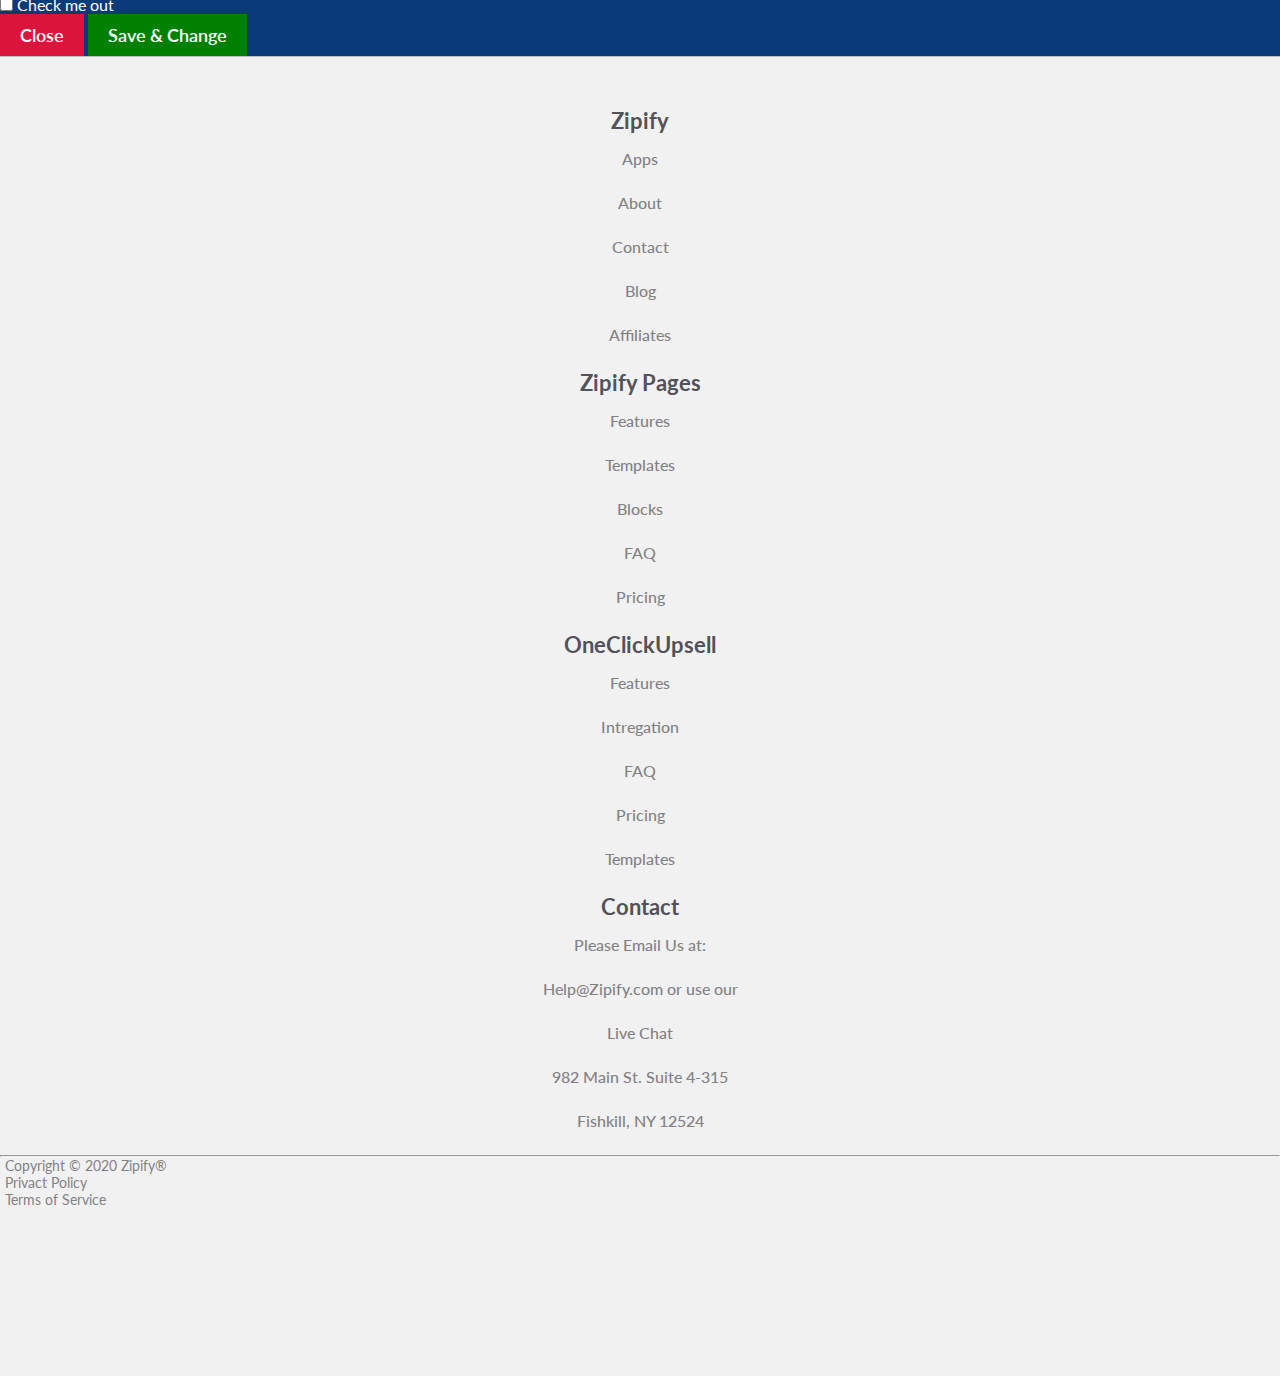
<file: blog.html>
<!doctype html>
<html lang="en">
  <head>
    <!-- Required meta tags -->
    <meta charset="utf-8">
    <meta name="viewport" content="width=device-width, initial-scale=1">
      <!-- fave icon -->
    <link rel="icon" href="img/favicon (1).png">
     <!-- font awesome link -->
   <link rel="stylesheet" href="https://pro.fontawesome.com/releases/v5.10.0/css/all.css" integrity="sha384-AYmEC3Yw5cVb3ZcuHtOA93w35dYTsvhLPVnYs9eStHfGJvOvKxVfELGroGkvsg+p" crossorigin="anonymous"/>
    <!-- Bootstrap CSS -->
    <link href="https://cdn.jsdelivr.net/npm/bootstrap@5.0.0-alpha3/dist/css/bootstrap.min.css" rel="stylesheet" integrity="sha384-CuOF+2SnTUfTwSZjCXf01h7uYhfOBuxIhGKPbfEJ3+FqH/s6cIFN9bGr1HmAg4fQ" crossorigin="anonymous">
    <link rel="stylesheet" type="text/css" href="css/custom.css">
    <link rel="stylesheet" type="text/css" href="css/media.css">
    <link rel="stylesheet" type="text/css" href="css/blog.css">
    <link rel="stylesheet" type="text/css" href="css/blog_media.css">

    <title>Zipify</title>
    

  </head>
  <body>
   <header class="fixed-top">
      <nav class="navbar navbar-expand-lg navbar-light">
  <div class="container">
    <a class="navbar-brand" href="index.html">
        <img src="img/Zipify.png" alt="">
    </a>
    <button class="navbar-toggler" type="button" data-toggle="collapse" data-target="#navbarSupportedContent" aria-controls="navbarSupportedContent" aria-expanded="false" aria-label="Toggle navigation">
      <span class="navbar-toggler-icon"></span>
    </button>
    <div class="collapse navbar-collapse" id="navbarSupportedContent">
      <ul class="navbar-nav ml-auto mb-2 mb-lg-0">
        <li class="nav-item">
          <a class="nav-link" aria-current="page" href="product.html">Products</a>
        </li>
        <li class="nav-item">
          <a class="nav-link" href="about.html">About</a>
        </li>
        <li class="nav-item">
          <a class="nav-link" href="blog.html">Blog</a>
        </li>
        <li class="nav-item">
          <a class="nav-link" href="contact.html">Contact</a>
        </li>
      </ul>
    </div>
  </div>
</nav>
    </header>
    <!-- header end -->




<!-- blog blog blog blog blog blog blog blog blog blog blog blog -->
<section class="blog_section">
  <div class="blog_banner_img">
  </div>
</section>
<!-- blog blog blog blog blog blog blog blog blog blog blog blog -->





<!-- filter section -->
<section class="course_filter_section">
  <div class="container">
    <div class="row">
      <div class="col-xl-12 col-lg-12 col-md-12 col-sm-12">
        <div class="filter_menu">
          <ul class="nav">
          <li data-filter="*">All</li>
          <li data-filter=".most">Most Recent</li>
          <li data-filter=".one">ONECLICKUPSELL</li>
          <li data-filter=".page">zipify pages</li>
        </ul>
        </div>
      </div>
    </div>
    <!-- item row -->
    <div class="row ourallcourse">
      <div class="col-xl-4 col-lg-4 col-md-6 col-sm-6 mb-5 page element-item">
        <div class="our_course">
          <div class="course_content">
            <img src="img/c2.png" class="img-fluid" alt="">
          <div class="line"></div>
          <h4>Case Study: Upsell Converts at 20%, Earns Over $58k for Shopify Store</h4>
          </div>
        </div>
      </div>
      <div class="col-xl-4 col-lg-4 col-md-6 col-sm-6 element-item mb-5 one">
        <div class="our_course">
            <div class="course_content">
                    <img src="img/c1.png" class="img-fluid" alt="">
          <div class="line"></div>
          <h4>(Case Study) Shopify Store Generates 2,200 Leads in Just 10 Days… While Lowering Costs!
</h4>
            </div>
        </div>
      </div>
      <div class="col-xl-4 col-lg-4 col-md-6 col-sm-6 element-item mb-5 most page">
        <div class="our_course">
            <div class="course_content">
              <img src="img/c3.png" class="img-fluid" alt="">
          <div class="line"></div>
          <h4>Swipe These » 11 Landing Page Examples
</h4>
            </div>
        </div>
      </div>
      <div class="col-xl-4 col-lg-4 col-md-6 col-sm-6 element-item mb-5">
        <div class="our_course">
            <div class="course_content">
                <img src="img/c4.png" class="img-fluid" alt="">
          <div class="line"></div>
          <h4>Ecommerce Expert Makes Client an Extra $80,000 (w/ Jeremiah Allen, Zipify Brand Ambassador)</h4>
            </div>
        </div>
      </div>
      <div class="col-xl-4 col-lg-4 col-md-6 col-sm-6 element-item mb-5">
        <div class="our_course">
            <div class="course_content">
                 <img src="img/c5.png" class="img-fluid" alt="">
          <div class="line"></div>
          <h4>4 New Features for Zipify Pages: Video Background, Schedule Publishing & More (August 2020 Round-Up)</h4>
            </div>
        </div>
      </div>
      <div class="col-xl-4 col-lg-4 col-md-6 col-sm-6 element-item mb-5">
        <div class="our_course">
          <div class="course_content">
             <img src="img/c6.png" class="img-fluid" alt="">
          <div class="line"></div>
          <h4>Before You Begin: What You Need to Know About Landing Page Best Practices</h4>
          </div>
        </div>
      </div>
      <div class="col-xl-4 col-lg-4 col-md-6 col-sm-6 element-item mb-5 one page">
        <div class="our_course">
          <div class="course_content">
            <img src="img/c7.png" class="img-fluid" alt="">
          <div class="line"></div>
          <h4>Eye-Opening Results: $32k With One Upsell Funnel (Zipify Brand Ambassador)</h4>
          </div>
        </div>
      </div>
      <div class="col-xl-4 col-lg-4 col-md-6 col-sm-6 element-item mb-5 page">
        <div class="our_course">
          <div class="course_content">
            <img src="img/c8.png" class="img-fluid" alt="">
          <div class="line"></div>
          <h4>Testimonial: How In Shape Mummy 10x-ed Revenue In Just One Year</h4>
          </div>
        </div>
      </div>
      <div class="col-xl-4 col-lg-4 col-md-6 col-sm-6 element-item mb-5 one">
        <div class="our_course">
         <div class="course_content">
            <img src="img/c9.png" class="img-fluid" alt="">
          <div class="line"></div>
          <h4>Zipify Ecommerce News – Episode 2: Walmart.com, BigCommerce IPO, & Our New Shopify Product Page Editor</h4>
         </div>
        </div>
      </div>
      <!-- course button -->
     <div class="course_btn">
        <button  type="button" data-toggle="modal" data-target="#staticBackdrop">Get Offter</button>
     </div>
    </div>
  </div>
</section>
<!-- filter section -->



<!-- modal modal modal modal modal modal modal modal modal -->
<!-- Button trigger modal -->
<!-- Modal -->
<div class="modal fade" id="staticBackdrop" data-backdrop="static" data-keyboard="false" tabindex="-1" aria-labelledby="staticBackdropLabel" aria-hidden="true">
  <div class="modal-dialog">
    <div class="modal-content">
      <div class="modal-header">
        <h5 class="modal-title" id="staticBackdropLabel">Book A Course</h5>
        <button type="button" class="btn_close btn-close" data-dismiss="modal" aria-label="Close"></button>
      </div>
      <div class="modal-body">
  <!-- form form form form form -->
      
         <form class="row g-3">
          <div class="col-md-6">
    <label for="inputEmail4" class="form-label">First Name</label>
    <input type="text" class="form-control" id="inputEmail4">
  </div>
  <div class="col-md-6">
    <label for="inputEmail4" class="form-label">Last Name</label>
    <input type="text" class="form-control" id="inputEmail4">
  </div>
  <div class="col-md-6">
    <label for="inputEmail4" class="form-label">Email</label>
    <input type="email" class="form-control" id="inputEmail4">
  </div>
  <div class="col-md-6">
    <label for="inputPassword4" class="form-label">Password</label>
    <input type="password" class="form-control" id="inputPassword4">
  </div>
  <div class="col-12">
    <label for="inputAddress" class="form-label">Address</label>
    <input type="text" class="form-control" id="inputAddress">
  </div>
  <div class="col-12">
    <label for="inputAddress2" class="form-label">Address 2</label>
    <input type="text" class="form-control" id="inputAddress2">
  </div>
  <div class="col-md-6">
    <label for="inputCity" class="form-label">City</label>
    <input type="text" class="form-control" id="inputCity">
  </div>
  <div class="col-md-4">
    <label for="inputState" class="form-label">State</label>
    <select id="inputState" class="form-select">
      <option selected>Choose...</option>
      <option>Dhaka</option>
      <option>Khulna</option>
      <option>Barishal</option>
      <option>Mymensingh</option>
      <option>Rangpur</option>
      <option>Rajshahi</option>
      <option>Chattogram</option>
      <option>Sylhet</option>
    </select>
  </div>
  <div class="col-md-2">
    <label for="inputZip" class="form-label">Zip</label>
    <input type="text" class="form-control" id="inputZip">
  </div>
  <div class="col-12">
    <div class="form-check">
      <input class="form-check-input" type="checkbox" id="gridCheck">
      <label class="form-check-label" for="gridCheck">
        Check me out
      </label>
    </div>
  </div>
</form>
     
      </div>
      <div class="modal-footer">
        <button type="button" class="btn_modal3" data-dismiss="modal">Close</button>
        <button type="button" class="btn_modal2">Save & Change</button>
      </div>
    </div>
  </div>
</div>
<!-- modal modal modal modal modal modal modal modal modal -->



























      
   
  
<!-- course <option></option> course <option></option> -->








<!-- footer footer footer footer footer footer footer  -->
<footer>
  <div class="container">
    <div class="row">
      <div class="col-xl-3 col-lg-3 col-md-6 col-sm-6">
        <div class="fcontent">
          <h4>Zipify</h4>
          <ul>
            <li><a href="#">Apps</a></li>
            <li><a href="#">About</a></li>
            <li><a href="#">Contact</a></li>
            <li><a href="#">Blog</a></li>
            <li><a href="#">Affiliates</a></li>
          </ul>
        </div>
      </div>
      <div class="col-xl-3 col-lg-3 col-md-6 col-sm-6">
        <div class="fcontent">
          <h4>Zipify Pages</h4>
          <ul>
            <li><a href="#">Features</a></li>
            <li><a href="#">Templates</a></li>
            <li><a href="#">Blocks</a></li>
            <li><a href="#">FAQ</a></li>
            <li><a href="#">Pricing</a></li>
          </ul>
        </div>
      </div>
      <div class="col-xl-3 col-lg-3 col-md-6 col-sm-6">
        <div class="fcontent">
          <h4>OneClickUpsell</h4>
          <ul>
            <li><a href="#">Features</a></li>
            <li><a href="#">Intregation</a></li>
            <li><a href="#">FAQ</a></li>
            <li><a href="#">Pricing</a></li>
            <li><a href="#">Templates</a></li>
          </ul>
        </div>
      </div>
      <div class="col-xl-3 col-lg-3 col-md-6 col-sm-6">
        <div class="fcontent">
          <h4>Contact</h4>
          <ul>
            <li><a href="#">Please Email Us at:</a></li>
            <li><a href="#">Help@Zipify.com or use our</a></li>
            <li><a href="#">Live Chat</a></li>
            <li><a href="#">982 Main St. Suite 4-315</a></li>
            <li><a href="#">Fishkill, NY 12524</a></li>
          </ul>
        </div>
      </div>
      <hr>
      <!-- 2222222 row -->
      <div class="row">
        <div class="col-xl-6 col-lg-6 col-md-6">
          <div class="lower_footer">
            <ul class="nav social_nav1">
              <li>Copyright © 2020 Zipify®</li>
              <li><a href="#">Privact Policy</a></li>
              <li><a href="#">Terms of Service</a></li>
            </ul>
          </div>
        </div>
        <div class="col-xl-6 col-lg-6 col-md-6">
          <div class="social_item">
            <ul class="nav social_nav2">
              <li><a href="#"><i class="fab fa-facebook"></i></a></li>
              <li><a href="#"><i class="fab fa-twitter"></i></a></li>
              <li><a href="#"><i class="fab fa-linkedin"></i></a></li>
              <li><a href="#"><i class="fab fa-instagram"></i></a></li>
            </ul>
          </div>
        </div>
      </div>
    </div>
  </div>
</footer>
<!-- footer footer footer footer footer footer footer  -->



















    <!-- Optional JavaScript; choose one of the two! -->

    <!-- Option 1: Bootstrap Bundle with Popper.js -->
    <script src="https://cdn.jsdelivr.net/npm/bootstrap@5.0.0-alpha3/dist/js/bootstrap.bundle.min.js" integrity="sha384-popRpmFF9JQgExhfw5tZT4I9/CI5e2QcuUZPOVXb1m7qUmeR2b50u+YFEYe1wgzy" crossorigin="anonymous"></script>

    <!-- <! Option 2: Separate Popper.js and Bootstrap JS -->
  <!--   <script src="https://cdn.jsdelivr.net/npm/popper.js@1.16.1/dist/umd/popper.min.js" integrity="sha384-9/reFTGAW83EW2RDu2S0VKaIzap3H66lZH81PoYlFhbGU+6BZp6G7niu735Sk7lN" crossorigin="anonymous"></script>
    <script src="https://cdn.jsdelivr.net/npm/bootstrap@5.0.0-alpha3/dist/js/bootstrap.min.js" integrity="sha384-t6I8D5dJmMXjCsRLhSzCltuhNZg6P10kE0m0nAncLUjH6GeYLhRU1zfLoW3QNQDF" crossorigin="anonymous"></script> --> 

     <!-- filter  js file -->
   <script src="js/isotope.pkgd.min.js"></script>
   <script src="js/custom.js"></script>
   
   
    
  </body>
</html>
</file>
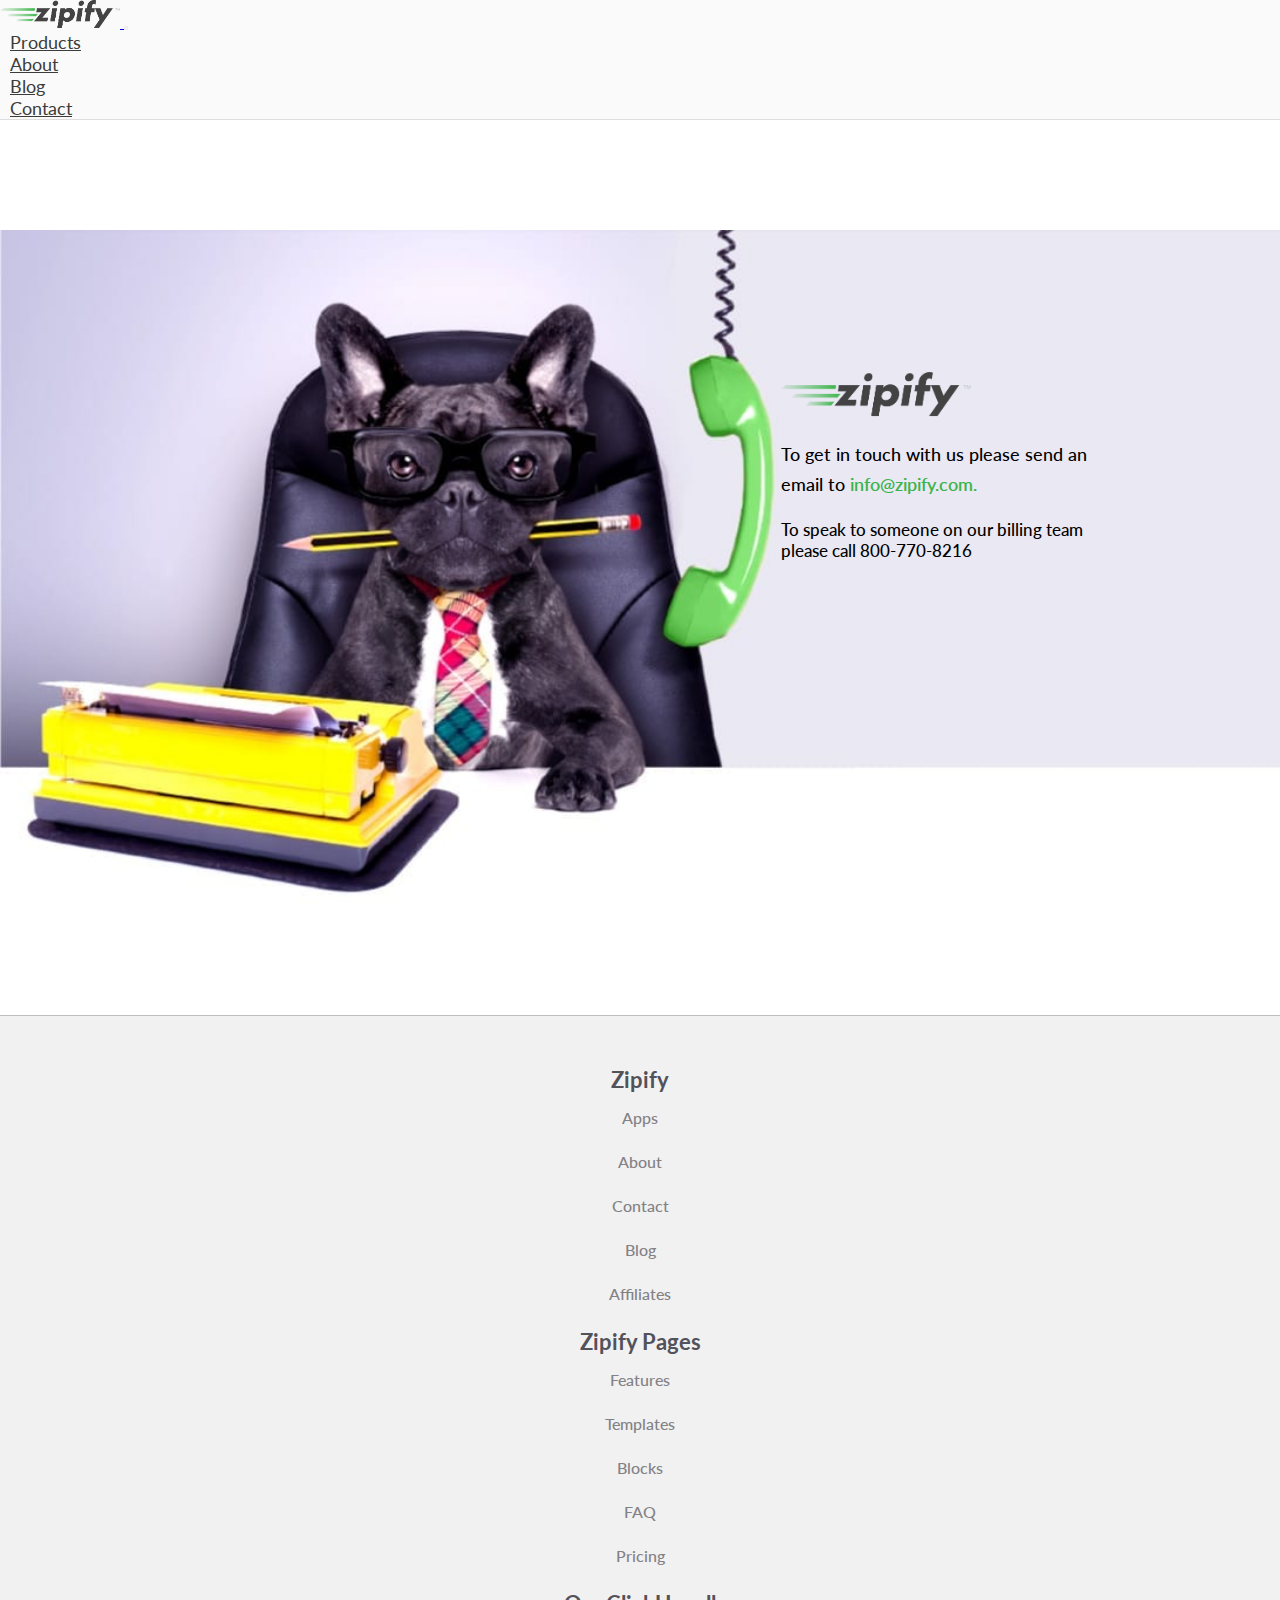
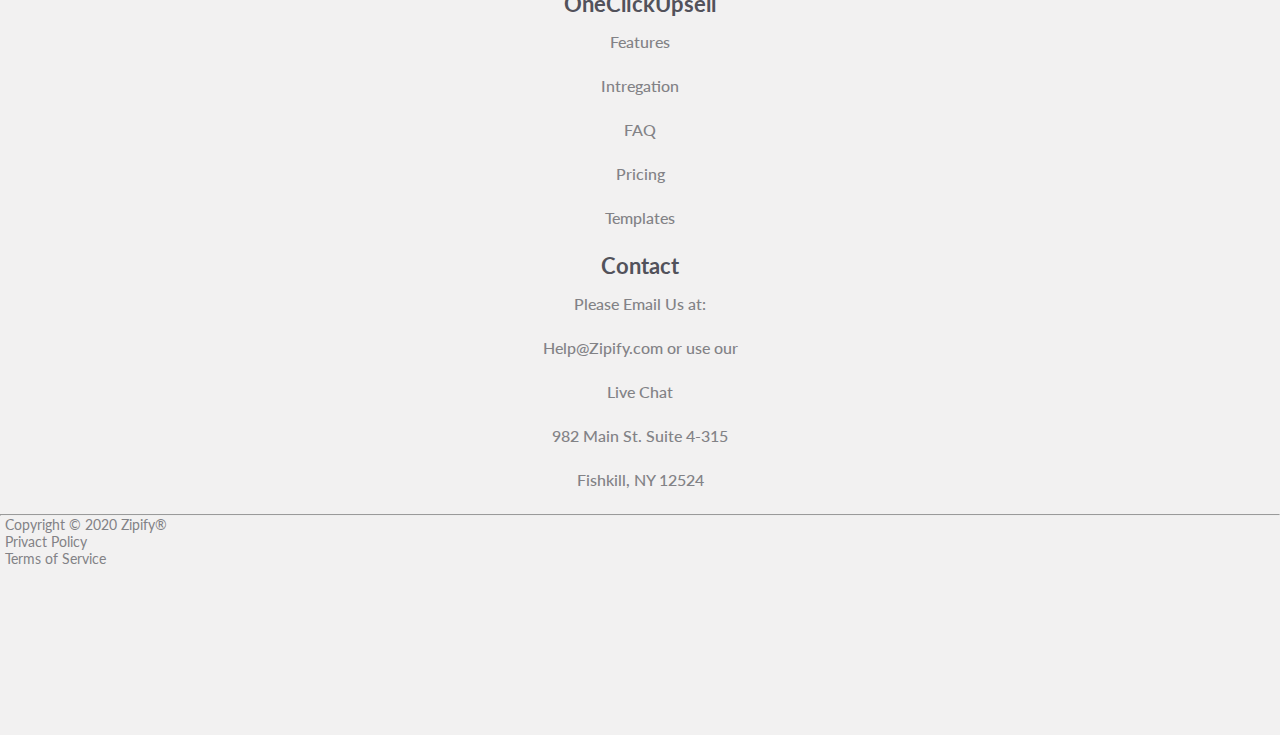
<file: contact.html>
<!doctype html>
<html lang="en">
  <head>
    <!-- Required meta tags -->
    <meta charset="utf-8">
    <meta name="viewport" content="width=device-width, initial-scale=1">
      <!-- fave icon -->
    <link rel="icon" href="img/favicon (1).png">
     <!-- font awesome link -->
   <link rel="stylesheet" href="https://pro.fontawesome.com/releases/v5.10.0/css/all.css" integrity="sha384-AYmEC3Yw5cVb3ZcuHtOA93w35dYTsvhLPVnYs9eStHfGJvOvKxVfELGroGkvsg+p" crossorigin="anonymous"/>
    <!-- Bootstrap CSS -->
    <link href="https://cdn.jsdelivr.net/npm/bootstrap@5.0.0-alpha3/dist/css/bootstrap.min.css" rel="stylesheet" integrity="sha384-CuOF+2SnTUfTwSZjCXf01h7uYhfOBuxIhGKPbfEJ3+FqH/s6cIFN9bGr1HmAg4fQ" crossorigin="anonymous">
    <link rel="stylesheet" type="text/css" href="css/custom.css">
    <link rel="stylesheet" type="text/css" href="css/product.css">
    <link rel="stylesheet" type="text/css" href="css/product_media.css">
    <link rel="stylesheet" type="text/css" href="css/contact.css">
    <link rel="stylesheet" type="text/css" href="css/contact_media.css">
    <link rel="stylesheet" type="text/css" href="css/media.css">

    <title>Zipify</title>
  </head>
  <body>
    <header class="fixed-top">
      <nav class="navbar navbar-expand-lg navbar-light">
  <div class="container">
    <a class="navbar-brand" href="index.html">
        <img src="img/Zipify.png" alt="">
    </a>
    <button class="navbar-toggler" type="button" data-toggle="collapse" data-target="#navbarSupportedContent" aria-controls="navbarSupportedContent" aria-expanded="false" aria-label="Toggle navigation">
      <span class="navbar-toggler-icon"></span>
    </button>
    <div class="collapse navbar-collapse" id="navbarSupportedContent">
      <ul class="navbar-nav ml-auto mb-2 mb-lg-0">
        <li class="nav-item">
          <a class="nav-link active" aria-current="page" href="product.html">Products</a>
        </li>
        <li class="nav-item">
          <a class="nav-link" href="about.html">About</a>
        </li>
        <li class="nav-item">
          <a class="nav-link" href="blog.html">Blog</a>
        </li>
        <li class="nav-item">
          <a class="nav-link" href="contact.html">Contact</a>
        </li>
      </ul>
    </div>
  </div>
</nav>
    </header>
    <!-- header end -->


<!-- contact contact contact contact contact contact contact -->
<section class="contact_section">
  <div class="container contact_img">
    <div class="row">
       <div class="col-xl-10 col-lg-10 col-md-8">
        <div class="contact_content">
         
 <img src="img/Zipify.png" alt="">
          <p>To get in touch with us please send an email to <span>info@zipify.com.</span></p>
          <h5>To speak to someone on our billing team</h5>
          <h6>please call 800-770-8216</h6>
        </div>
      </div>
    </div>
  </div>
</section>
<!-- contact contact contact contact contact contact contact -->









<!-- footer footer footer footer footer footer footer  -->
<footer>
  <div class="container">
    <div class="row">
      <div class="col-xl-3 col-lg-3 col-md-6 col-sm-6">
        <div class="fcontent">
          <h4>Zipify</h4>
          <ul>
            <li><a href="#">Apps</a></li>
            <li><a href="#">About</a></li>
            <li><a href="#">Contact</a></li>
            <li><a href="#">Blog</a></li>
            <li><a href="#">Affiliates</a></li>
          </ul>
        </div>
      </div>
      <div class="col-xl-3 col-lg-3 col-md-6 col-sm-6">
        <div class="fcontent">
          <h4>Zipify Pages</h4>
          <ul>
            <li><a href="#">Features</a></li>
            <li><a href="#">Templates</a></li>
            <li><a href="#">Blocks</a></li>
            <li><a href="#">FAQ</a></li>
            <li><a href="#">Pricing</a></li>
          </ul>
        </div>
      </div>
      <div class="col-xl-3 col-lg-3 col-md-6 col-sm-6">
        <div class="fcontent">
          <h4>OneClickUpsell</h4>
          <ul>
            <li><a href="#">Features</a></li>
            <li><a href="#">Intregation</a></li>
            <li><a href="#">FAQ</a></li>
            <li><a href="#">Pricing</a></li>
            <li><a href="#">Templates</a></li>
          </ul>
        </div>
      </div>
      <div class="col-xl-3 col-lg-3 col-md-6 col-sm-6">
        <div class="fcontent">
          <h4>Contact</h4>
          <ul>
            <li><a href="#">Please Email Us at:</a></li>
            <li><a href="#">Help@Zipify.com or use our</a></li>
            <li><a href="#">Live Chat</a></li>
            <li><a href="#">982 Main St. Suite 4-315</a></li>
            <li><a href="#">Fishkill, NY 12524</a></li>
          </ul>
        </div>
      </div>
      <hr>
      <!-- 2222222 row -->
      <div class="row">
        <div class="col-xl-6 col-lg-6 col-md-6">
          <div class="lower_footer">
            <ul class="nav social_nav1">
              <li>Copyright © 2020 Zipify®</li>
              <li><a href="#">Privact Policy</a></li>
              <li><a href="#">Terms of Service</a></li>
            </ul>
          </div>
        </div>
        <div class="col-xl-6 col-lg-6 col-md-6">
          <div class="social_item">
            <ul class="nav social_nav2">
              <li><a href="#"><i class="fab fa-facebook"></i></a></li>
              <li><a href="#"><i class="fab fa-twitter"></i></a></li>
              <li><a href="#"><i class="fab fa-linkedin"></i></a></li>
              <li><a href="#"><i class="fab fa-instagram"></i></a></li>
            </ul>
          </div>
        </div>
      </div>
    </div>
  </div>
</footer>
<!-- footer footer footer footer footer footer footer  -->



















    <!-- Optional JavaScript; choose one of the two! -->

    <!-- Option 1: Bootstrap Bundle with Popper.js -->
    <script src="https://cdn.jsdelivr.net/npm/bootstrap@5.0.0-alpha3/dist/js/bootstrap.bundle.min.js" integrity="sha384-popRpmFF9JQgExhfw5tZT4I9/CI5e2QcuUZPOVXb1m7qUmeR2b50u+YFEYe1wgzy" crossorigin="anonymous"></script>

    <!-- Option 2: Separate Popper.js and Bootstrap JS -->
   <!--  <script src="https://cdn.jsdelivr.net/npm/popper.js@1.16.1/dist/umd/popper.min.js" integrity="sha384-9/reFTGAW83EW2RDu2S0VKaIzap3H66lZH81PoYlFhbGU+6BZp6G7niu735Sk7lN" crossorigin="anonymous"></script>
    <script src="https://cdn.jsdelivr.net/npm/bootstrap@5.0.0-alpha3/dist/js/bootstrap.min.js" integrity="sha384-t6I8D5dJmMXjCsRLhSzCltuhNZg6P10kE0m0nAncLUjH6GeYLhRU1zfLoW3QNQDF" crossorigin="anonymous"></script> -->
    <!-- filter  js file -->
   <script src="js/isotope.pkgd.min.js"></script>
   <script src="js/custom.js"></script>
   
  </body>
</html>
</file>
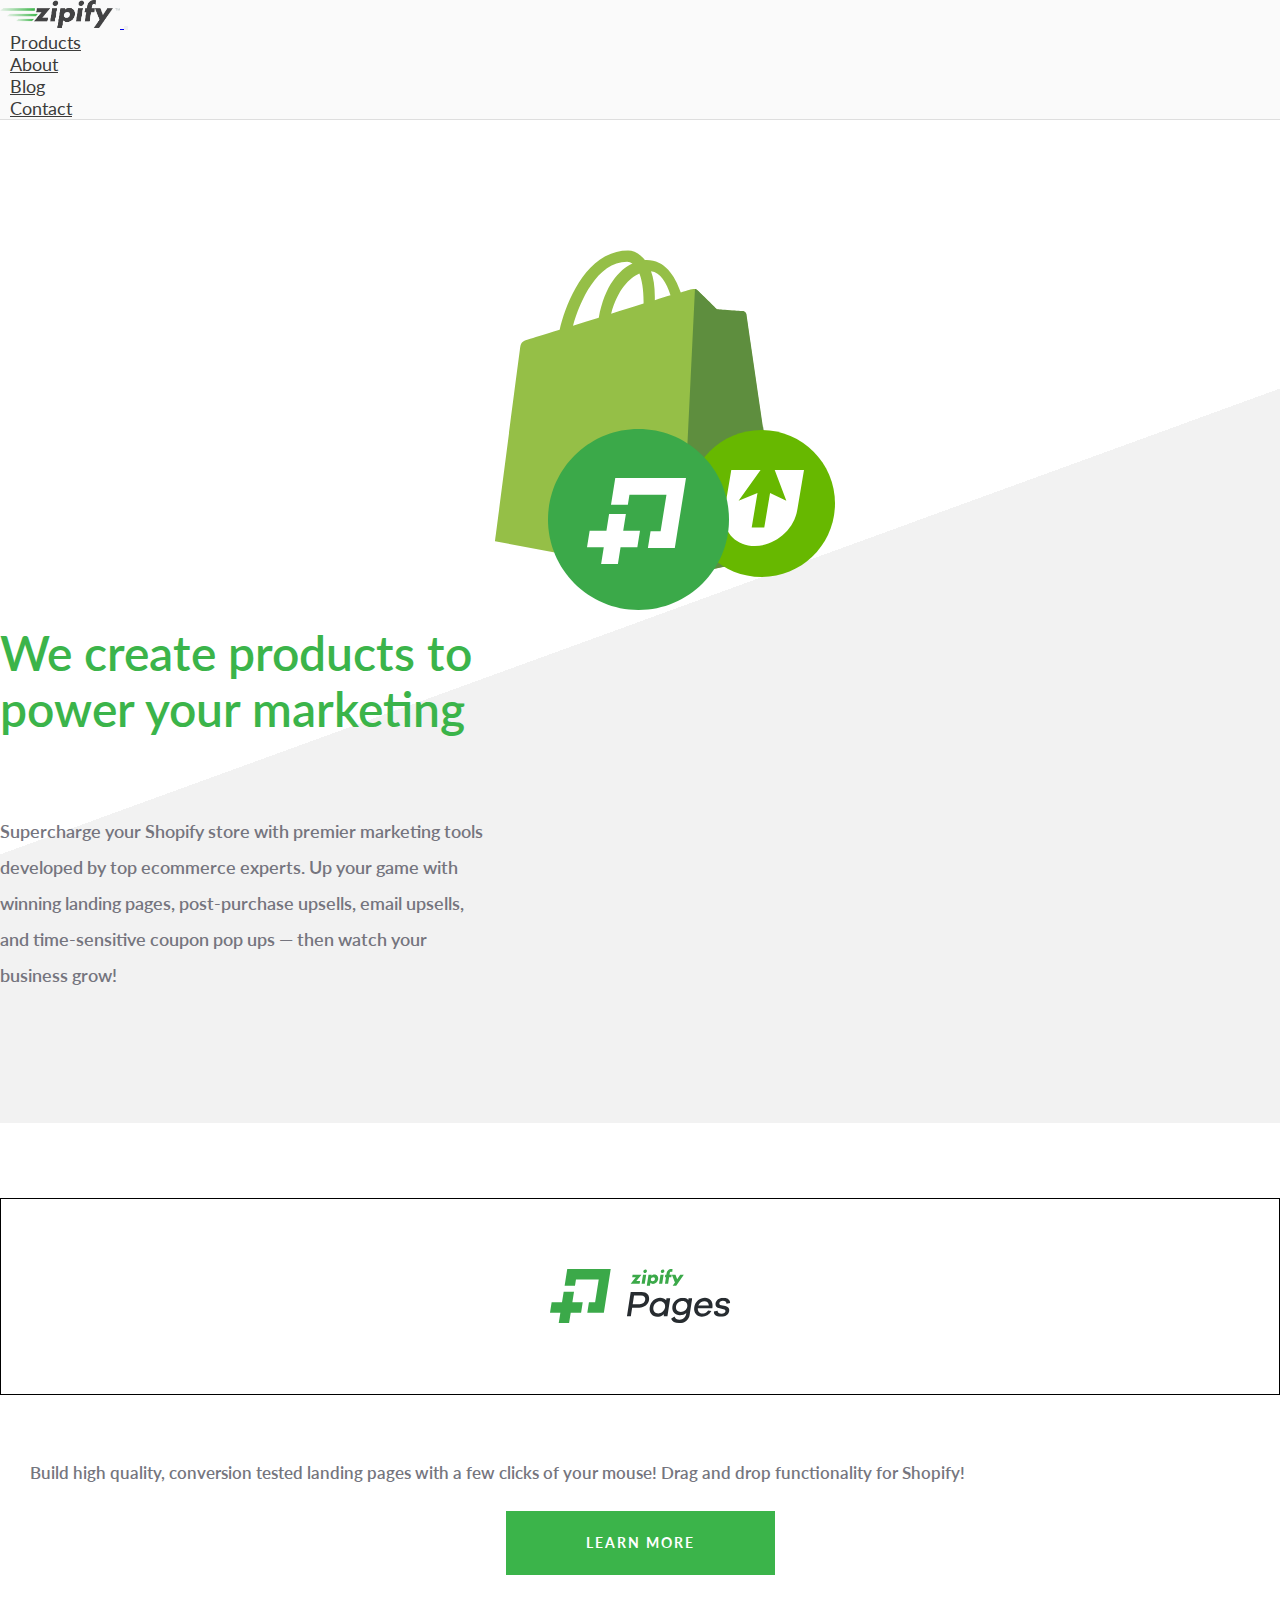
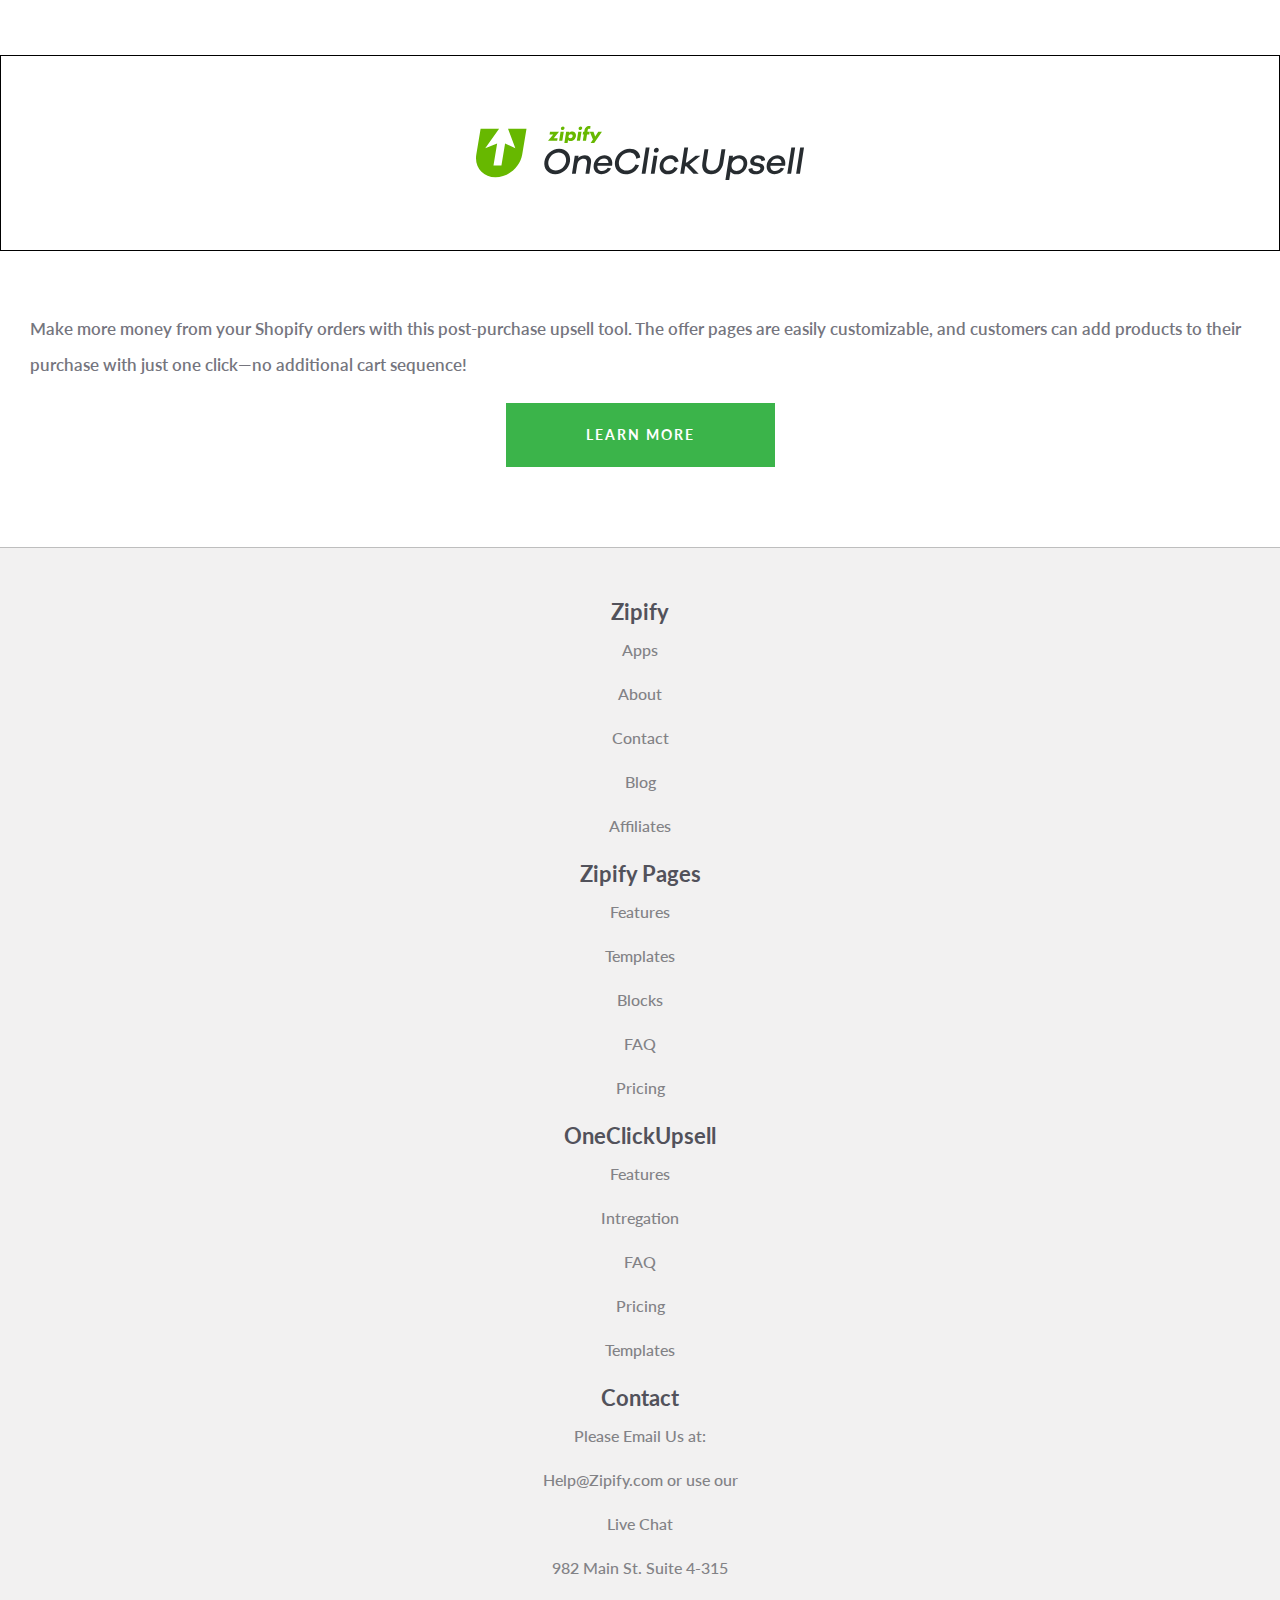
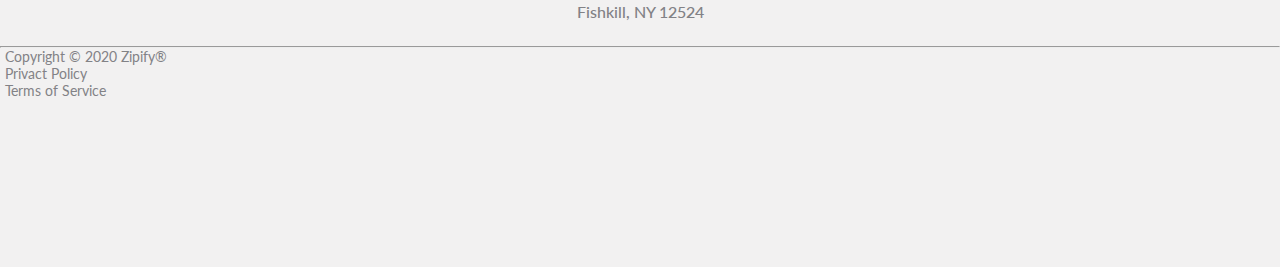
<file: product.html>
<!doctype html>
<html lang="en">
  <head>
    <!-- Required meta tags -->
    <meta charset="utf-8">
    <meta name="viewport" content="width=device-width, initial-scale=1">
      <!-- fave icon -->
    <link rel="icon" href="img/favicon (1).png">
     <!-- font awesome link -->
   <link rel="stylesheet" href="https://pro.fontawesome.com/releases/v5.10.0/css/all.css" integrity="sha384-AYmEC3Yw5cVb3ZcuHtOA93w35dYTsvhLPVnYs9eStHfGJvOvKxVfELGroGkvsg+p" crossorigin="anonymous"/>
    <!-- Bootstrap CSS -->
    <link href="https://cdn.jsdelivr.net/npm/bootstrap@5.0.0-alpha3/dist/css/bootstrap.min.css" rel="stylesheet" integrity="sha384-CuOF+2SnTUfTwSZjCXf01h7uYhfOBuxIhGKPbfEJ3+FqH/s6cIFN9bGr1HmAg4fQ" crossorigin="anonymous">
    <link rel="stylesheet" type="text/css" href="css/custom.css">
    <link rel="stylesheet" type="text/css" href="css/product.css">
    <link rel="stylesheet" type="text/css" href="css/product_media.css">
    <link rel="stylesheet" type="text/css" href="css/media.css">

    <title>Zipify</title>
  </head>
  <body>
    <header class="fixed-top">
      <nav class="navbar navbar-expand-lg navbar-light">
  <div class="container">
    <a class="navbar-brand" href="index.html">
        <img src="img/Zipify.png" alt="">
    </a>
    <button class="navbar-toggler" type="button" data-toggle="collapse" data-target="#navbarSupportedContent" aria-controls="navbarSupportedContent" aria-expanded="false" aria-label="Toggle navigation">
      <span class="navbar-toggler-icon"></span>
    </button>
    <div class="collapse navbar-collapse" id="navbarSupportedContent">
      <ul class="navbar-nav ml-auto mb-2 mb-lg-0">
        <li class="nav-item">
          <a class="nav-link" aria-current="page" href="product.html">Products</a>
        </li>
        <li class="nav-item">
          <a class="nav-link" href="about.html">About</a>
        </li>
        <li class="nav-item">
          <a class="nav-link" href="blog.html">Blog</a>
        </li>
        <li class="nav-item">
          <a class="nav-link" href="contact.html">Contact</a>
        </li>
      </ul>
    </div>
  </div>
</nav>
    </header>
    <!-- header end -->



<!-- banner banner -->
<section class="banner_section">
  <div class="banner_middle">
     <div class="container-fluid">
    <div class="row align-items-center">
      <div class="col-xl-6 col-lg-6 col-md-5">
        <div class="banner_img">
          <img src="img/zipify_products_hero@3x.svg" class="img-fluid" alt="">
        </div>
      </div>
      <div class="col-xl-6 col-lg-6 col-md-7">
        <div class="banner_content">
          
          <h2>We create products to power your marketing</h2>
          <p>Supercharge your Shopify store with premier marketing tools developed by top ecommerce experts. Up your game with winning landing pages, post-purchase upsells, email upsells, and time-sensitive coupon pop ups — then watch your business grow!</p>
        
        </div>
      </div>
    </div>
  </div>
  </div>
</section>
<!-- banner banner -->




<!-- /* Our Products Our Products v Our Products Our Products  */ -->
<section class="product_section">
  <div class="container">
    <div class="row justify-content-center">
      <div class="col-xl-5 col-lg-5 col-md-5">
        <div class="product_img">
          <img src="img/zipify_pages_logo_sm@3x.svg" alt="">
        </div>
        <div class="product_content">
           <p>Build high quality, conversion tested landing pages with a few clicks of your mouse! Drag and drop functionality for Shopify!</p>
           <a href="#" class="btn_1 btn_3">Learn more</a>
        </div>
      </div>
      
      <div class="col-xl-5 col-lg-5 col-md-5">
        <div class="product_img">
          <img src="img/zipify_ocu_logo_sm@3x.svg" alt="">
        </div>
        <div class="product_content">
          <p>Make more money from your Shopify orders with this post-purchase upsell tool. The offer pages are easily customizable, and customers can add products to their purchase with just one click—no additional cart sequence!</p>
           <a href="#" class="btn_1 btn_3">Learn more</a>
        </div>
      </div>
    </div>
  </div>
</section>
<!-- /* Our Products Our Products v Our Products Our Products  */ -->







<!-- footer footer footer footer footer footer footer  -->
<footer>
  <div class="container">
    <div class="row">
      <div class="col-xl-3 col-lg-3 col-md-6 col-sm-6">
        <div class="fcontent">
          <h4>Zipify</h4>
          <ul>
            <li><a href="#">Apps</a></li>
            <li><a href="#">About</a></li>
            <li><a href="#">Contact</a></li>
            <li><a href="#">Blog</a></li>
            <li><a href="#">Affiliates</a></li>
          </ul>
        </div>
      </div>
      <div class="col-xl-3 col-lg-3 col-md-6 col-sm-6">
        <div class="fcontent">
          <h4>Zipify Pages</h4>
          <ul>
            <li><a href="#">Features</a></li>
            <li><a href="#">Templates</a></li>
            <li><a href="#">Blocks</a></li>
            <li><a href="#">FAQ</a></li>
            <li><a href="#">Pricing</a></li>
          </ul>
        </div>
      </div>
      <div class="col-xl-3 col-lg-3 col-md-6 col-sm-6">
        <div class="fcontent">
          <h4>OneClickUpsell</h4>
          <ul>
            <li><a href="#">Features</a></li>
            <li><a href="#">Intregation</a></li>
            <li><a href="#">FAQ</a></li>
            <li><a href="#">Pricing</a></li>
            <li><a href="#">Templates</a></li>
          </ul>
        </div>
      </div>
      <div class="col-xl-3 col-lg-3 col-md-6 col-sm-6">
        <div class="fcontent">
          <h4>Contact</h4>
          <ul>
            <li><a href="#">Please Email Us at:</a></li>
            <li><a href="#">Help@Zipify.com or use our</a></li>
            <li><a href="#">Live Chat</a></li>
            <li><a href="#">982 Main St. Suite 4-315</a></li>
            <li><a href="#">Fishkill, NY 12524</a></li>
          </ul>
        </div>
      </div>
      <hr>
      <!-- 2222222 row -->
      <div class="row">
        <div class="col-xl-6 col-lg-6 col-md-6">
          <div class="lower_footer">
            <ul class="nav social_nav1">
              <li>Copyright © 2020 Zipify®</li>
              <li><a href="#">Privact Policy</a></li>
              <li><a href="#">Terms of Service</a></li>
            </ul>
          </div>
        </div>
        <div class="col-xl-6 col-lg-6 col-md-6">
          <div class="social_item">
            <ul class="nav social_nav2">
              <li><a href="#"><i class="fab fa-facebook"></i></a></li>
              <li><a href="#"><i class="fab fa-twitter"></i></a></li>
              <li><a href="#"><i class="fab fa-linkedin"></i></a></li>
              <li><a href="#"><i class="fab fa-instagram"></i></a></li>
            </ul>
          </div>
        </div>
      </div>
    </div>
  </div>
</footer>
<!-- footer footer footer footer footer footer footer  -->



















    <!-- Optional JavaScript; choose one of the two! -->

    <!-- Option 1: Bootstrap Bundle with Popper.js -->
    <script src="https://cdn.jsdelivr.net/npm/bootstrap@5.0.0-alpha3/dist/js/bootstrap.bundle.min.js" integrity="sha384-popRpmFF9JQgExhfw5tZT4I9/CI5e2QcuUZPOVXb1m7qUmeR2b50u+YFEYe1wgzy" crossorigin="anonymous"></script>

    <!-- Option 2: Separate Popper.js and Bootstrap JS -->
  <!--   <script src="https://cdn.jsdelivr.net/npm/popper.js@1.16.1/dist/umd/popper.min.js" integrity="sha384-9/reFTGAW83EW2RDu2S0VKaIzap3H66lZH81PoYlFhbGU+6BZp6G7niu735Sk7lN" crossorigin="anonymous"></script>
    <script src="https://cdn.jsdelivr.net/npm/bootstrap@5.0.0-alpha3/dist/js/bootstrap.min.js" integrity="sha384-t6I8D5dJmMXjCsRLhSzCltuhNZg6P10kE0m0nAncLUjH6GeYLhRU1zfLoW3QNQDF" crossorigin="anonymous"></script> -->
    <!-- filter  js file -->
   <script src="js/isotope.pkgd.min.js"></script>
   <script src="js/custom.js"></script>
   
  </body>
</html>
</file>
<file: css/custom.css>
@import url('https://fonts.googleapis.com/css2?family=Lato:wght@100;300;400;700;900&display=swap');
*{
    margin: 0;
    padding: 0;
    box-sizing: border-box;
    font-family: 'Lato', sans-serif;
}
#loading{
    width: 100%;
    height: 100vh;
    background: black;
    position: absolute;
    z-index: 999999999;
    display: flex;
    justify-content: center;
    align-items: center;

}
#loading img{
  height: 50px;
    width: 50px;

}


::selection {
    background-color: #3aaa35;
    color: #000000;
}

header{
    background: #fafafa;
    width: 100%;
    border-bottom: 1px solid #0000001c;
}
.navbar-brand{}
.navbar-brand img{
    width: 120px;
}
.navbar-nav{

}
.nav-link{
    font-size: 18px;
    color: #3c3c3b!important;
    line-height: 22px;
    font-weight: 400;
    border-bottom: 2px solid transparent;
    transition: all 0.3s;
}
.nav-item{
    position: relative;
    margin: 0 10px;
}
.nav-link::after{
   content: "";
   position: absolute;
   width: calc(100% - 14px);
   height: 3px;
   background: green;
   top: 38px;
   left: 8px;
   transform: translateY(6px);
   visibility: hidden;
   transition: all 0.3s ease-in-out;
}
.nav-link:hover::after{
    transform: translateY(0);
   visibility: visible;
   color: green;
}
.nav-link:hover{
    color: green!important;
}



/* banner start */
.banner_section{
    background: linear-gradient(136.73deg, #4D8CE0 5.52%, #0A3A79 72.57%), url(../img/ocu-watermark.svg);
    padding-top: 80px;
    padding-bottom: 30px;
    background-position: center;
    position: relative;
    

}
.banner_img{
    padding-left: 50px;
}
.banner_content{}
.banner_content img{}
.banner_content h2{
    font-size: 40px;
    line-height: 50px;
    color: #fafafa;
    font-weight: 500;
    padding: 15px 0;
    max-width: 460px;
}
.banner_content ul li{
    color: white;
    font-size: 16px;
    line-height: 34px;
    font-weight: 400;
}
 .btn_1{
    font-size: 14px;
    line-height: 14px;
    color: white;
    font-weight: 700;
    padding: 25px 130px;
    letter-spacing: 2px;
    background: #FF764B;
    color: white;
    margin-top: 45px;
    margin-bottom: 80px;
    text-decoration: none;
    text-transform: uppercase;
    display: inline-block;
    transition: all 0.3s;
}
.btn_1:hover{
    transform: translateY(-5px);
    box-shadow: 0 10px 50px rgba(0, 0, 0, 0.08), 0 13px 45px rgba(0, 0, 0, 0.08);
    color: white!important;

}
/* banner end */




/* Ecommerce Ecommerce Ecommerce Ecommerce Ecommerce v Ecommerce */
.ecommerce_section{
    padding-top: 90px;
    padding-bottom: 80px;
    background: #fafafa;
}
.ecommerce_content{
    text-align: center;
}
.ecommerce_content h1{
    font-size: 40px;
    font-weight: 600;
    color: #3bb44a;
    line-height: 43px;
    font-family: 'Lato', sans-serif;
}
.ecommerce_content p{
    color: #75757e;
    font-size: 20px;
    font-weight: 500;
    max-width: 1029px;
    line-height: 36px;
    margin-left: auto;
    margin-right: auto;
}
.ecommerce_content .btn_2{
    margin-top: 20px;
    background: #3BB44A;
    padding: 25px 80px;
}
/* Ecommerce Ecommerce Ecommerce Ecommerce Ecommerce v Ecommerce */




/* Our Products Our Products v Our Products Our Products  */
.product_section{}
.product_section h1{
    color: #52535E;
    font-size: 36px;
    font-weight: 500;
    line-height: 40px;
    text-align: center;
    padding-bottom: 40px;
}
.product_img{
    border: 1px solid;
    display: flex;
    justify-content: center;
    align-items: center;
    padding: 70px;
    /* margin-left: -12px; */
}
.product_img img{}
.product_content{
    text-align: center;
    padding: 0px 30px;
}
.product_content p{
    font-size: 17px;
    text-align: left;
    font-weight: 600;
    color: #7;
    color: #75757e;
    line-height: 36px;
    padding-top: 60px;
}
.product_content .btn_3{
    margin-top: 20px;
    background: #3BB44A;
    padding: 25px 80px;
}
/* Our Products Our Products v Our Products Our Products  */


/* footer footer footer footer footer footer */
footer{
        background: #f2f1f1;
        border-top: 1px solid #00000036;
        padding-top: 50px;
        padding-bottom: 60px;
}
.fcontent{text-align: center;}
.fcontent{}
.fcontent h4{
    color: #52525b;
    font-size: 22px;
    font-weight: 700;
    padding-bottom: 15px;
}
.fcontent ul{
    padding: 0;
}
.fcontent ul li{
    list-style: none;
    padding: 0;
    margin-bottom: 25px;
}
.fcontent ul li a{
    text-decoration: none;
    font-size: 16px;
    cursor: pointer;
    color: #828286;
    font-weight: 500;
}
.fcontent ul li a:hover{
    color: #43434485;
}

.lower_footer{}
.social_item{}
.social_nav1{
    justify-content: center;
}
.social_nav1 li{
    color: #828286;
    font-size: 14px;
    margin: 0 5px;
}
.social_nav1 li a{
    color: #828286;
    text-decoration: none;
    transition: all 0.3s;
}
.social_nav1 li a:hover{
     color: #43434485;
}



.social_item .social_nav2{
    justify-content: flex-end;
}
.social_item .social_nav2 li{
    margin: 0 12px;
}
.social_item .social_nav2 li a{
    color: #cacaca;
    font-size: 22px;
    transition: all 0.3s;
    text-decoration: none;
}
.social_item .social_nav2 li a:hover{
    color: #43434485;
}
footer hr{}
/* footer footer footer footer footer footer */
</file>
<file: css/media.css>
@media (max-width: 768px){

	.btn_1{
		padding: 20px 70px;

	}
	.banner_content img {
    padding-top: 25px;
}
.banner_content h2{
	padding: 25px 0;
}
.product_img img {
    width: 260px;
}
.product_content .btn_3{
	padding: 20px 50px;
}
.banner_content ul li{
	list-style: none;
}
.banner_content {
    text-align: center;
    padding: 20px 50px;
}
.social_item .social_nav2{
	justify-content: center;
	padding-top: 30px;
}
.social_nav1 {
    padding-top: 30px;
}
.banner_content img {
    padding: 30px 0;
}
.ecommerce_section{
	padding-left: 30px;
	padding-right: 30px;
}


.product_section{
	padding-left: 30px;
	padding-right: 30px;
	text-align: center;
}
.product_content p{
	text-align: center;
}
.ecommerce_content p{
	max-width: 400px;
}
.ecommerce_content h1{
	padding-bottom: 30px;
}
}



@media (max-width: 476px){
	.ecommerce_content h1{
		font-size: 30px;
	}
	.ecommerce_content p{
		font-size: 18px;
	}
	.fcontent h4{
		font-size: 18px;
	}
	.product_section h1{
		font-size: 30px;
	}
	.banner_content ul li{
		font-size: 14px;
	}
	.ecommerce_content .btn_2{
		padding: 18px 40px;
	}
}



@media (max-width: 300px){
	.banner_content h2 {
    line-height: 30px;
    font-size: 22px;
}
	.banner_content ul{
		padding: 0;
	}
	.banner_content ul li{
    list-style: disc;
    text-align: left;
	}
	.btn_1 {
    padding: 15px 20px;
}
.product_content .btn_3 {
    padding: 18px 23px;
}
.product_img img {
    width: 200px;
}
.banner_content img {
    padding: 10px 0;
}

}
</file>
<file: css/about.css>
.banner_section{
	    background: linear-gradient(160deg, rgba(255,255,255,1) 0%,rgba(255,255,255,1) 50%,rgba(242,242,242,1) 50%,rgba(242,242,242,1) 100%);
	    /* background: #f2f2f2; */
	    padding: 130px 0;
	    position: relative;

}
.banner_middle::before{
	content: "";
	
	/* background: linear-gradient(to left, rgba(255, 255, 255, 0) 0, #fff 100%), url(../img/zipify_about_pattern.png) repeat;
	background-size: cover;
    overflow: hidden;
    opacity: 0.6;
    top: 0;
    left: 0;
    bottom: 0;
    right: 0;
    position: absolute;
    /* z-index: ; */
    width: 56%; */
}
.banner_content h1{
	color: #56565e;
	font-size: 30px;
	line-height: 47px;
	font-weight: 800;
	}
	.banner_content p{
		color: #75757e;
    font-size: 19px;
    font-weight: 500;
    line-height: 32px;
	}
	.banner_content .btn_4{
		margin-top: 20px;
    background: #3BB44A;
    padding: 25px 50px;
	}
.banner_img{
    padding: 20px 80px;
}
.banner_img img{}
/* banner banner banner banner banner */


/* Hi I’m Ezra Firestone Hi I’m Ezra Firestone Hi I’m Ezra Firestone  */
.firestone_section{
	padding-top: 60px;
}
.firestone_img{}
.firestone_img img{}
.firestone_content{}
.firestone_content h1{
	color: #56565e;
    font-size: 40px;
    line-height: 47px;
    padding-bottom: 20px;
    font-weight: 800;
    letter-spacing: 1px;
}
.firestone_content p{
	font-size: 19px;
    font-weight: 500;
    text-align: left;
    color: #75757e;
    line-height: 40px;
}
.firestone_content a{
	    text-decoration: none;
    font-size: 13px;
    color: #40B252;
    letter-spacing: 1px;
    text-transform: uppercase;
    transition: all 0.3s;
}
.firestone_content a:hover{
	letter-spacing: 2px;
}
/* Hi I’m Ezra Firestone Hi I’m Ezra Firestone Hi I’m Ezra Firestone  */



/* SIGN UP FORM MY FREE TRAINING SERIES SIGN UP FORM MY FREE TRAINING SERIES  */
.signup_section{
	padding-top: 80px;
	padding-bottom: 110px;
	background: #52535E;
}
.signup_content{
    text-align: center;
    color: white;
}
.signup_content h2{
    font-size: 25px;
    font-weight: 700;
    line-height: 36px;
}
.signup_content h1{
    font-size: 40px;
    max-width: 929px;
    font-weight: 800;
    margin-left: auto;
    margin-right: auto;
    line-height: 58px;
}
input[type="email"]{
	padding: 16px 160px!important;
    background: white;
    width: 480px;
    border: none;
    border-radius: 0;
    box-shadow: 0 8px 20px 0 rgba(0, 0, 0, 0.2);
    padding: 16px;
    text-align: center;
}
.btn_5{
	    width: 300px;
    max-width: 100%;
    padding: 23px 20px 22px !important;
    background-color: #3bb44a;
    box-shadow: 0 8px 20px 0 rgba(0, 0, 0, 0.2);
    font-size: 12px;
    font-weight: bold;
    line-height: 1;
    letter-spacing: 2px;
    text-align: center;
    color: #ffffff;
    border: none;
    text-transform: uppercase;
    border-radius: 0;
    margin-left: 26px;
    transition: all 0.3s;
}
.btn_5:hover{
	transform: translateY(-5px);
	box-shadow: 0 10px 50px rgba(0, 0, 0, 0.08), 0 13px 45px rgba(0, 0, 0, 0.08);
	color: white!important;
}
.justify-content-center{
	margin-top: 35px!important;
}
/* SIGN UP FORM MY FREE TRAINING SERIES SIGN UP FORM MY FREE TRAINING SERIES  */
</file>
<file: css/about_media.css>
@media (max-width: 768px){
	.banner_content {
    padding: 20px 0px!important;
}
.banner_content h1{

	font-size: 26px;
}
.banner_content p{

	font-size: 18px;
}
.banner_content{
	text-align: left!important;
}
.banner_img {
    padding: 20px 10px;
}
.firestone_content h1{
	font-size: 32px;
	padding-bottom: 10px;
}
.firestone_content p{
	font-size: 17px;
}
.firestone_content {
    margin-bottom: 30px;
}
.signup_content h1{
	font-size: 37px;
}
.signup_content h2{
	font-size: 18px;
}


}




@media (max-width: 576px){

	.banner_section{
		padding: 130px 40px;
	}
	.firestone_section {
		 padding-left: 40px;
    padding-right: 40px;
	}
	input[type="email"]{
		width: 400px;
		padding: 16px 0!important;
	}
	.btn_5{
		margin-left: 0;
		margin-top: 10px;
	}
	.signup_content {
    padding: 0 35px;
}
.signup_content h1{
	font-size: 30px;
}
.signup_content h1{
	line-height: 40px;
}
.signup_content h2 {
    font-size: 14px;
}
.firestone_content h1 {
    margin-top: 40px;
}
   
}


@media (max-width: 300px){
	.banner_content {
    text-align: center!important;
}
.firestone_content h1 {
    font-size: 18px;
    text-align: center;
    line-height: 5px;
    font-weight: 800;
}
.banner_content p {
    font-size: 14px;
    line-height: 22px;
}
.banner_content .btn_4 {
    margin-top: 20px;
    background: #3BB44A;
    padding: 14px 20px;
    font-size: 12px;
}
.banner_img {
    display: none;
}
.banner_section {
    /* padding: 30px 40px; */
    padding-bottom: 0px;
    padding-left: 10px;
    padding-right: 10px;
}
.firestone_content p {
    text-align: center;
    font-size: 14px;
    line-height: 25px;
}
.signup_content h1 {
    font-size: 16px;
    font-weight: 600;
    line-height: 26px!important;
}
.signup_content h2 {
    font-size: 13px;
    font-weight: 300;
    line-height: 20px;
    margin-bottom: 18px;
}
.btn_5 {
    width: 250px;
}

input[type="email"] {
    width: 250px;
}
.firestone_content a{
    display: block;
    text-align: center;
}
}
</file>
<file: css/blog.css>
.blog_banner_img{
      background: url(../img/OCUZipify_Header.jpg);
    background-size: cover;
    background-repeat: no-repeat;
    background-position: center;
    height: 50vh;
    margin-top: 110px
}
.course_filter_section{}
.filter_menu{
  margin-bottom: 50px;
  background: #D9D9D9;
}
.ourallcourse{}
.ourallcourse .col-xl-4{
  
/* height: 312px; */
}
.filter_menu .nav{
  justify-content: center;
}
.filter_menu .nav li{
  background-color: #ededed;
    color: #9d9d9d;
    padding: 8px 20px;
    margin: 0 5px;
    font-weight: 700;
    text-transform: uppercase;
    cursor: pointer;
    letter-spacing: 2px;
    font-size: 15px;
    transition: all 0.3s;
}
.filter_menu .nav li:hover{
  color: #ff5552;
    text-decoration: underline;
    background-color: #f9f9f9;
}
.our_course{
    /* padding: 20px; */
    background: #EDEDED;
    /* padding: 20px 0; */
    height: 400px;
}
.course_content img{}
.course_content .line{
  width: 100%;
    height: 8px;
    background: #FDD835;
}
.course_content h4{
  color: #17383f;
  font-size: 16px;
  font-weight: 800;
  padding: 26px;
  max-width: 265px;
  line-height: 27px;
}
.course_btn{
  text-align: center;
  margin-bottom: 70px;
}
.course_btn button{
    background-color: #7b9f5d;
    color: #ffffff;
    outline: none;
    border: none;
    padding: 8px 25px;
    letter-spacing: 1px;
    font-size: 16px;
    text-transform: uppercase;
    font-weight: 500;
    box-shadow: none!important;
}
.course_btn button:hover, .active{
      background-color: #729258;
}


/* modal modal modal modal modal modal modal modal */
.modal-content{
  background: #0A3A79;
  color: white;
}
.modal-header .btn_close{

color: crimson!important;

}
.modal-title{
  text-transform: uppercase;
  text-shadow: -3px 3px 5px black;
}
.modal-header .btn_close:hover{
  filter: invert(1);
}
.modal-footer .btn_modal2{
  border: none;
    background: green;
    color: white;
    padding: 10px 20px;
    font-size: 18px;
    font-weight: 600;
}
.modal-footer .btn_modal2:hover{
 background: #008000e3;
}
.modal-footer .btn_modal2:focus{
     outline: none;
     color: black;
}
.modal-footer .btn_modal3{
  border: none;
    background: crimson;
    color: white;
    padding: 10px 20px;
    font-size: 18px;
    font-weight: 600;
}
.modal-footer .btn_modal3:hover{
          background: #ed143dd9;
}
.modal-footer .btn_modal3:focus{
  outline: none;
  color: black;
}
/* form form form form form form form form form form form form  */
.form-control{
  background: transparent;
    border-radius: 0;
    color: white;
}
::placeholder{
  color: white;
}
.form-control:focus{
  box-shadow: none;
  outline: none;
  color: white;
  background: transparent;
  border-color: crimson;
}
.form-select{
   background: transparent;
    border-radius: 0;
    color: white;
}
.form-select:focus{
   box-shadow: none;
  outline: none;
}

.form-select option{
  background: #0A3A79;
}
.form-check-input:checked{
  background: green;
    border-radius: 0;
    outline: none;
    border-color: green;
}
.form-check-input{}
.form-check-input:focus{
      border-color: green;
    box-shadow: none;
}
</file>
<file: css/blog_media.css>
@media (max-width: 767px){
	.filter_menu .nav li{
		width: 48%;
    border-bottom: 2px solid;
	}
}

@media (max-width: 575px){
	.filter_menu .nav li{
		text-align: center;

	}
	.our_course{
		height: 500px;
	}

}
@media (max-width: 424px){
	.our_course{
		height: 400px;
	}
}
@media (max-width: 300px){
	.blog_banner_img{
		height: 30vh;
	}
	.filter_menu .nav li {
    text-align: center;
    width: 100%;
}
}
</file>
<file: css/product.css>
.banner_section{
	    background: linear-gradient(160deg, rgba(255,255,255,1) 0%,rgba(255,255,255,1) 50%,rgba(242,242,242,1) 50%,rgba(242,242,242,1) 100%);
	    /* background: #f2f2f2; */
	    padding: 130px 0;
}
.banner_img {
    padding-left: 50px;
    display: flex;
    justify-content: center;
    align-items: center;
}
.banner_content{}
.banner_content h2{
	    font-size: 48px;
	    line-height: 1.17;
	    text-align: left;
	    color: #3bb44a;
	    font-weight: 600;
	    max-width: 590px;
	    margin: 0;
}
.banner_content p{
	font-size: 18px;
	text-align: left;
	font-weight: 600;
	color: #7;
	line-height: 22px;
	color: #75757e;
	max-width: 491px;
	line-height: 36px;
	padding-top: 60px;
}
/* product_section product_section product_section product_section */
.product_section{
	padding-top: 75px;
}
</file>
<file: css/product_media.css>
@media (max-width: 768px){
	.banner_content h2{
		    font-size: 31px;
    line-height: 40px;
	}
	.banner_content p{
		padding-top: 0;
	}
	.banner_img{
		padding-left: 20px;
	}
	.product_content .btn_3{
		padding: 20px 46px!important;
	}
	.product_img img {
    width: 245px!important;
}


}





@media (max-width: 320px){
		.banner_content {
    text-align: center!important;
    padding: 20px 10px!important;
}
.product_content .btn_3 {
    padding: 20px 30px!important;
}
.product_img img {
    width: 220px!important;
}


}
</file>
<file: css/contact.css>
.contact_section{
	padding: 110px 0;
}

.contact_img{
	background: url('../img/zipify-contact-banner.jpg');
	background-size: cover;
	height: 75vh;
	position: relative;
	/* padding: 0; */
}
.contact_content{
	position: absolute;
	top: 35%;
	left: 74%;
	transform: translate(-50%, -50%);
}
.contact_content img{
	width: 190px;
}
.contact_content p{
    font-size: 18px;
    padding-top: 20px;
    line-height: 30px;
    font-weight: 500;
    letter-spacing: 0px;
}
.contact_content p span{
	color: #3BB44A;
    font-weight: 600;
}
.contact_content p span:hover{
	color: #7cdc6a;
}
.contact_content h5{
    font-size: 17px;
    /* margin: 0; */
    font-weight: 500;
    padding-top: 20px;
}
.contact_content h6{
    font-size: 17px;
    font-weight: 500;
}
</file>
<file: css/contact_media.css>
@media (max-width: 991px){
	.contact_section {
    padding: 90px 0;
}
	.contact_content{
		position: absolute;
        top: 50%;
        left: 72%;
        transform: translate(-50%, -50%);
	}
	.contact_img{
		height: 50vh;
	}
	.contact_content p {
    font-size: 16px;
    padding-top: 16px;
    line-height: 26px;
    font-weight: 600;
}
.contact_content h5 {
    padding-top: 0px;
    font-size: 16px;
    font-weight: 600;
}
.contact_content h6 {
    font-size: 16px;
    font-weight: 600;
    padding-bottom: 15px;
}
	.contact_content img {
    width: 150px;
}

}




@media (max-width: 768px){
	.contact_content{
		    position: absolute;
            top: 100%;
	}
	.contact_content {
    /* position: absolute; */
    top: 100%;
    text-align: center;
    left: 50%;
}
.contact_img{
	position: unset;
}
	.contact_section {
   margin-bottom: 225px;
    margin-top: 31px;
}

}




@media (max-width: 320px){
	.contact_section {
    margin-bottom: 250px;
    margin-top: 31px;
}
	.contact_img{
		height: 35vh;
	}
	.contact_content{
		top: 90%;
	}
	.contact_content h6{
		font-size: 14px;
		padding-top: 6px;
	}
}
</file>
